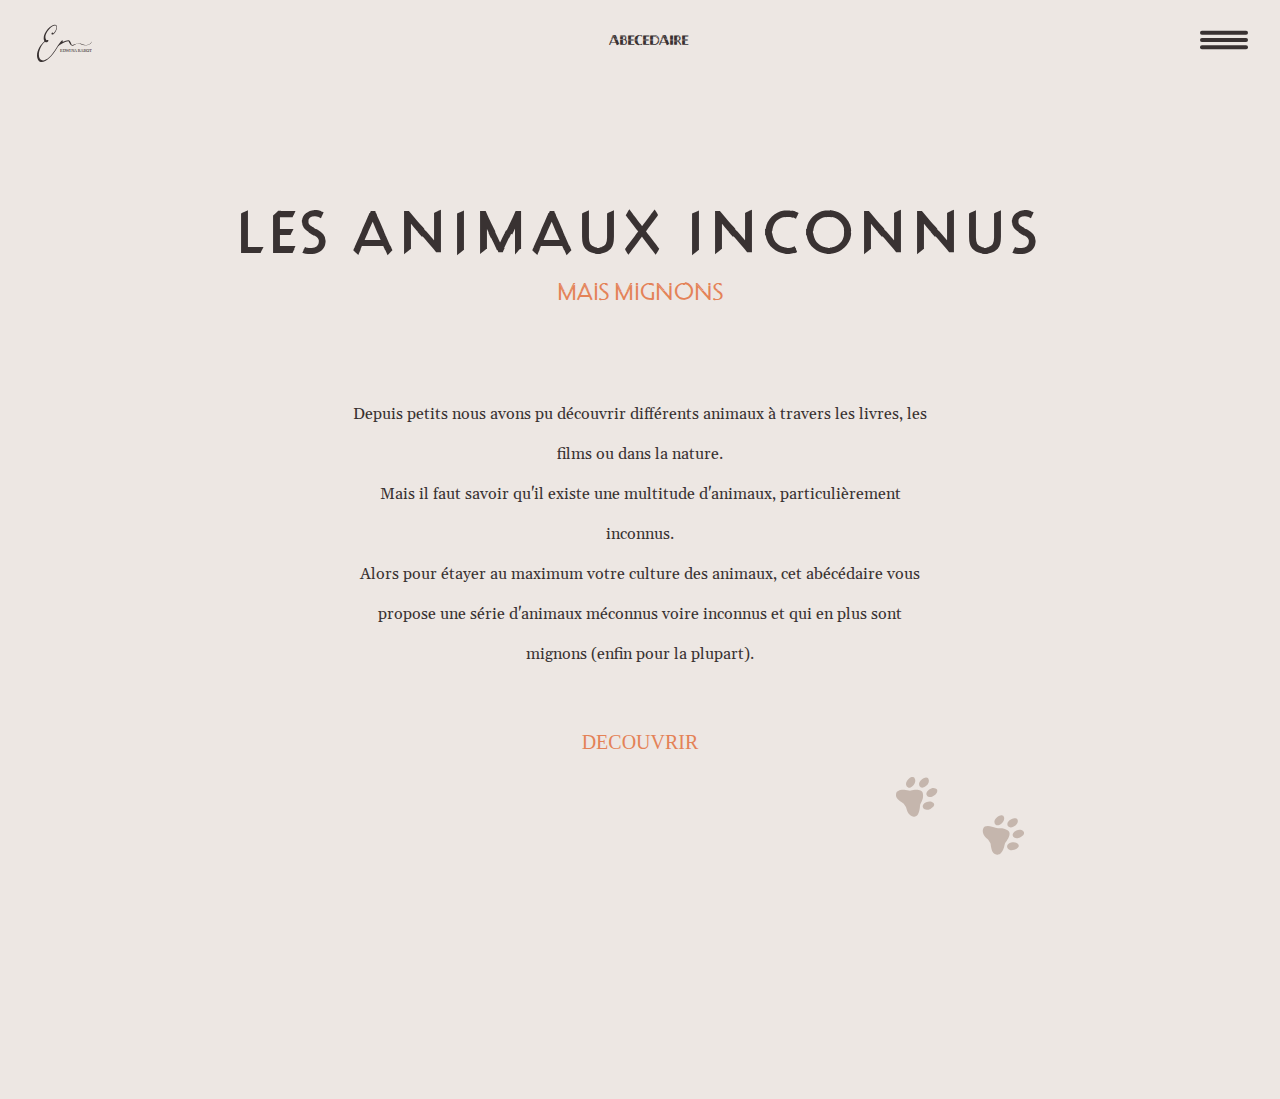
<file: index.html>
<!DOCTYPE html>
<html lang="en" dir="ltr">
  <head>
    <meta charset="utf-8">
    <title>Les animaux oubliés</title>
    <link rel="stylesheet" href="asset/main.css">
	  <link rel="stylesheet" href="asset/reset.css">
    <link rel="stylesheet" href="asset/styles.css">
    <link rel="stylesheet" href="asset/filter.css">
    <link rel="stylesheet" href="asset/layouts.css">
    <link rel="stylesheet" href="asset/ui-mechanims.css">
  </head>  
  <body>

<svg display="none">
<symbol width="65" height="55" viewBox="0 0 24 24" id="logoer"> 
<svg xmlns="http://www.w3.org/2000/svg" viewBox="0 0 238.64 161.64"><defs><style>.cls-1,.cls-2{fill:#393232;}.cls-2{font-size:18px;stroke:#1d1d1b;stroke-miterlimit:10;stroke-width:0.25px;font-family:EssonnesHeadline-Regular, Essonnes;}.cls-3{letter-spacing:-0.04em;}.cls-4{letter-spacing:-0.03em;}</style></defs><g class="Calque_2" data-name="Calque 2"><g class="Calque_21" data-name="Calque 21"><path class="cls-1" d="M191.05,81.9s-10.6-4.7-36.73,5.66a3,3,0,0,1-3.59-1.11c-3.27-5-6.36-19.65-13.62-19.65-5.41-1-16,3.12-23.87,6.76A1.64,1.64,0,0,1,111.32,71a2.37,2.37,0,0,0-.31-3.19,2.2,2.2,0,0,0-3.18.3C92.55,84.71,90,91.07,88.74,93.07c-.83,1.29-1.89,2.63-2.23,3.21-28.19,48.84-53.83,63.31-67.25,56.42C-2.58,141.5,11,91.84,33.78,74.3a1.88,1.88,0,0,1,1.92-.23,11.81,11.81,0,0,0,7.13.91c3.79-.65,7.1-4.58,7-7.22-.13-3.15-4.06-3.26-8-1.54a1.26,1.26,0,0,1-1.51-.36C23.12,42.88,65.4-1.57,79.54,2.55,91,5.84,81.44,29,71.41,36.7a1.24,1.24,0,0,1-2-.8c-.28-2.44-1.58-2.86-2.93-2.28-5.13,2.42-4.27,8.62-1.4,8.65C78.84,43,96.15,5,81.17.5,62.31-5.31,17.3,41,31.78,70.24a1.2,1.2,0,0,1-.33,1.51C10.65,87.94-11.09,129.7,6.39,154.18c15.7,22,54.35-7.24,81.56-54.79,2.67-4.68,5.83-9,10.27-12.11l0,0c8.14-5.71,25-14.42,36.7-16.45a2.57,2.57,0,0,1,2.83,1.62c2.42,6.41,11.26,26.15,24.62,15,13.09-10.87,28-3.77,32.27-2A27.12,27.12,0,0,0,199.84,87c9.75,1.91,35.89,4.85,38.8-17.94C238.64,69.07,233.52,99.06,191.05,81.9Z"/><text class="cls-2" transform="translate(99.83 119)">E<tspan class="cls-3" x="11.48" y="0">D</tspan><tspan x="23.71" y="0">WI</tspan><tspan class="cls-4" x="48.35" y="0">N</tspan><tspan x="60.53" y="0">A RABOT</tspan></text></g></g></svg>
  </symbol>
</svg>

   <section class="homepage">  
    <header>
      <div class="content-header">
        <svg><use xlink:href="#logoer"/></svg>        
        <p>abecedaire</p>
        <a href="#main-menu" class="menu-toggle home-illu">
          <img alt="menu" src="illu/menu-burger.svg">
        </a>
          
        <nav id="main-menu" class="main-menu">
          <a href="#main-menu-toggle" class="menu-close"><img alt="menu-close"  src="illu/menu-burger-close.svg"></a>
          <ul>
            <li><a href="filter.html">Les animaux</a></li>
            <li><a href="index.html">L'expérience</a></li>
            <li><a href="#">A propos</a></li>
            <li><a href="#">Contact</a></li>
          </ul>
        </nav>
        <a href="#main-menu-toggle" class="backdrop" hidden></a>    
      </div>
    </header>

    	<div id="home">
        <div class="item" id="item1">
          <div class="container">
              <h1> Les animaux inconnus </h1>
              <h2>mais mignons</h2>
          </div> 
            <div class="content-aparition">
              <h3>Depuis petits nous avons pu découvrir différents animaux à travers les livres, les films ou dans la nature.<br>Mais il faut savoir qu'il existe une multitude d'animaux, particulièrement inconnus. 
              <br>Alors pour étayer au maximum votre culture des animaux, cet abécédaire vous propose une série d'animaux méconnus voire inconnus et qui en plus sont mignons (enfin pour la plupart). 
              </h3>
          </div>

          <div class="btn-discover">
            <a href="filter.html">
              <div class="btn discover">
                <h4>DECOUVRIR</h4>
              </div>
            </a>
          </div>
        </div>
      </div>
        
      <svg xmlns="http://www.w3.org/2000/svg" viewBox="0 0 138.82 168.6" class="footprint footprint--1"><g class="Calque_2" data-name="Calque 2"><g class="droite footprint--1"><path d="M41.08,4.08A6,6,0,0,0,33.86.2c-2.08.56-4.68,2-7.61,5.24-4.45,4.9-4.81,9.16-4.3,11.9a7.15,7.15,0,0,0,4.47,5.53c2.46.86,6.22.62,10.93-4.56C42.62,12.51,42.21,7.29,41.08,4.08Z"/><path d="M80,55.15a6,6,0,0,1,1.84,8c-1.09,1.86-3.17,4-7.06,6-5.91,3-10.1,2.23-12.62,1A7.16,7.16,0,0,1,58,64.33c-.18-2.6,1-6.16,7.28-9.34C72.31,51.43,77.24,53.2,80,55.15Z"/><path d="M3,31.51S8.82,24,27.89,29.33a9,9,0,0,0,4.44.11C38.58,28,56.17,25,58.26,35.67c1.73,8.83-1.67,16.23-4,20.08a14.53,14.53,0,0,0-2.16,6.67C51.55,70.35,49.19,87.7,38.42,86,28.08,84.41,24.25,74.21,22.76,68.8a17.77,17.77,0,0,0-2.61-5.68l-1.68-2.6C17.13,58.38,17,58,15.3,56.94,10.3,53.74.22,47.1,0,40.91-.26,32.58,3,31.51,3,31.51Z"/><path d="M85.74,25a6,6,0,0,1,3.45,7.43c-.67,2-2.26,4.55-5.66,7.3C78.38,43.85,74.12,44,71.41,43.3a7.14,7.14,0,0,1-5.27-4.78c-.72-2.5-.26-6.24,5.17-10.64C77.41,22.94,82.6,23.64,85.74,25Z"/><path d="M71.22,6.38a6,6,0,0,0-6.39-5.12c-2.15.16-5,1.11-8.44,3.76C51.12,9,50,13.14,50,15.94a7.12,7.12,0,0,0,3.39,6.24c2.26,1.3,6,1.75,11.57-2.48C71.21,15,71.76,9.74,71.22,6.38Z"/>
      </g></g></svg>
      
      <svg xmlns="http://www.w3.org/2000/svg" viewBox="0 0 138.82 168.6"  class="footprint footprint--2"><g class="gauche footprint--2"><path d="M125.38,145a6,6,0,0,1,.44,8.18c-1.39,1.65-3.8,3.38-8,4.66-6.33,2-10.33.46-12.6-1.17a7.11,7.11,0,0,1-3.09-6.4c.26-2.59,2.07-5.88,8.76-7.94C118.41,140,123,142.59,125.38,145Z"/><path d="M95.72,88A6,6,0,0,0,89.27,83c-2.14.19-5,1.18-8.39,3.86-5.23,4.07-6.31,8.2-6.28,11A7.15,7.15,0,0,0,78.06,104c2.27,1.27,6,1.68,11.54-2.62C95.8,96.58,96.29,91.37,95.72,88Z"/><path d="M84.35,167.81s9.25-2.12,12.57-21.63a9.1,9.1,0,0,1,1.78-4.07c4-5.05,14.16-19.69,5.39-26.12-7.25-5.32-15.4-5.38-19.89-4.87a14.61,14.61,0,0,1-7-.89c-7.39-2.9-24.1-8.15-27.16,2.31-2.94,10,4.67,17.86,8.93,21.5a17.7,17.7,0,0,1,4,4.78l1.64,2.63c1.37,2.11,1.64,2.39,1.9,4.38.76,5.89,2.49,17.84,8,20.66C82,170.27,84.35,167.81,84.35,167.81Z"/><path d="M125.47,95.68a6,6,0,0,0-5.25-6.29c-2.14-.26-5.09.12-9,2-6,2.89-7.88,6.7-8.43,9.44a7.16,7.16,0,0,0,2.09,6.8c2,1.72,5.54,2.89,11.84-.16C123.76,104.08,125.32,99.08,125.47,95.68Z"/><path d="M136.11,116.71a6,6,0,0,1,1.93,8c-1.07,1.88-3.12,4-7,6-5.87,3.07-10.07,2.34-12.6,1.15a7.12,7.12,0,0,1-4.21-5.73c-.22-2.59,1-6.16,7.17-9.41C128.35,113.08,133.3,114.8,136.11,116.71Z"> 
      <animateMotion xlink:href="#footprint" dur="20s"   begin="0s" repeatCount="indefinite" path="M59.6,418.9c0,0,340.4-758.3,680.7,0"/></path></g></svg>

      <svg xmlns="http://www.w3.org/2000/svg" viewBox="0 0 169.76 78.2" class="footprint-second footprint--3"><path d="M12,43.26c5.49,2,26.81,10.87,34.5,34,0,0,4.62,3.94,7.89-4.53,3-7.64,12.5-24.54,19.56-30.31a4.92,4.92,0,0,0,1.33-6.15c-.76-1.35-2.15-2.22-4.72-1.26-6.16,2.31-15.21,16.55-15.21,16.55s-3.27,3.66-5-5S42.16,17,36.8,13.65a2.83,2.83,0,0,0-1.34-.51c-3.11.11-4.2,3.56-3.18,6.5l8.6,24.63s1.15,7.31-6.55,2.31c-6.84-4.45-10.95-9.21-19.35-11A4.48,4.48,0,0,0,9.43,40c0,.15,0,.31.05.46A3.75,3.75,0,0,0,12,43.26Z"/><path d="M0,35.88l7.78,4.46s-.83-4.88,2.49-5.5C10.27,34.84,3.74,33.59,0,35.88Z"/><path d="M36,10.93s-3.92-5.38-8.2-6.27l2.62,8.58"/><path d="M72.88,33.08s4.63-4.78,9-5.07l-3.79,8.13"/></svg>
    
      <svg xmlns="http://www.w3.org/2000/svg" viewBox="0 0 169.76 78.2" class="footprint-second footprint--4"><g class="Calque_2" data-name="Calque 2"><g class="droite"><path d="M157.8,38.6c-5.49,1.95-26.81,10.88-34.5,34,0,0-4.62,3.95-7.89-4.52-3-7.65-12.5-24.55-19.56-30.31a4.93,4.93,0,0,1-1.33-6.16c.76-1.35,2.15-2.22,4.72-1.26,6.16,2.31,15.21,16.55,15.21,16.55s3.27,3.66,5-5S127.61,12.3,133,9a2.88,2.88,0,0,1,1.34-.51c3.11.12,4.2,3.57,3.18,6.5l-8.6,24.63s-1.15,7.31,6.55,2.31c6.84-4.45,10.95-9.2,19.35-11a4.48,4.48,0,0,1,5.55,4.46c0,.15,0,.3-.05.45A3.72,3.72,0,0,1,157.8,38.6Z"/><path d="M169.76,31.22,162,35.68s.83-4.88-2.49-5.5C159.49,30.18,166,28.94,169.76,31.22Z"/><path d="M133.79,6.27S137.71.89,142,0l-2.62,8.58"/><path d="M96.88,28.42s-4.63-4.78-9-5.06l3.8,8.12"/>
      <animateMotion xlink:href="#footprint" dur="20s"   begin="0s" repeatCount="indefinite" path="M59.6,418.9c0,0,340.4-758.3,680.7,0"/></g></g></svg>
    

      <svg xmlns="http://www.w3.org/2000/svg" class="footprint-three footprint--5" viewBox="0 0 183.16 97.46"><g class="Calque_2" data-name="Calque 2"><g class="droite"><path d="M167.84,20.69s-8.21,25.78-34.49,32.79c-10.55,2.82-21.94-1.34-27.57-10.7a21.63,21.63,0,0,1-2.29-17.4s0-10.45,19.49-7.78a22.72,22.72,0,0,0,11.7-1.48c6.8-2.78,16-5.78,17.59-6.31C153.41,9.43,169.72,6.06,167.84,20.69Z"/><path d="M181.56,50.49s-1.95,3.61-4.59,2.64c-.64-.24,2.93,9.36,2.44,13.16C179.41,66.29,186.14,60.54,181.56,50.49Z"/><path d="M166.24,81.62a17,17,0,0,0,3.23-17.18s-2.54,4.29-5.07,2.73"/><path d="M149.35,93.69s8.81-2.25,4.13-18.43c0,0-3.42,5.26-6.24,2.53"/><path d="M113.89,94.56s-10.68-4.86-10.14-15.89c0,0,3.12,3.12,6.14.29"/><path d="M135.42,97.46a17.69,17.69,0,0,1-10.8-15.08s3,3.6,6.72.58"/><path d="M168.43,58.15a5.46,5.46,0,0,1-1,4.15c-1,1.18-2.62,2.22-5.5,1.61-5.77-1.22-7.65-9.68-7.65-9.68s-.12-10.25,7.51-7.39C167.41,49,168,55.32,168.43,58.15Z"/><path d="M181.29,43.87a5.38,5.38,0,0,1-1,4.15c-.94,1.18-2.61,2.21-5.5,1.61-5.77-1.22-7-8.64-7-8.64s-1.64-10.69,6-7.83C179.41,35.28,180.9,41,181.29,43.87Z"/><path d="M153.46,70.33A5.87,5.87,0,0,1,151,74.58c-1.46,1-3.73,1.6-6.95,0-6.46-3.14-5.75-11.6-5.75-11.6s1.12-11.69,10.54-7.21C155.42,58.93,153.81,67.1,153.46,70.33Z"/><path d="M122.3,77.45a5.77,5.77,0,0,0,3.56,3.11c1.63.45,3.85.3,6.21-2.13,4.72-4.85,1.29-12.33,1.29-12.33s-3.22-8-10.53-3.18C117.12,66.73,120.92,74.62,122.3,77.45Z"/><path d="M99.85,68.66a6.75,6.75,0,0,0,9.63,5.93l.19-.1c6.61-3.32,5.78-11.74,5.78-11.74s-1.33-12.11-9.67-6.37A13.93,13.93,0,0,0,99.85,68.66Z"/></g></g></svg>

      <svg xmlns="http://www.w3.org/2000/svg" class="footprint-three footprint--6" viewBox="0 0 183.16 97.46"><g class="gauche"><path d="M15.31,11.48S23.53,37.26,49.8,44.27c10.56,2.81,21.94-1.34,27.58-10.7a21.67,21.67,0,0,0,2.29-17.4s0-10.45-19.49-7.79A22.75,22.75,0,0,1,48.47,6.91C41.68,4.13,32.49,1.13,30.88.6,29.74.22,13.43-3.15,15.31,11.48Z"/><path d="M1.6,41.28s1.95,3.61,4.58,2.63c.65-.24-2.92,9.36-2.44,13.17C3.74,57.08-3,51.32,1.6,41.28Z"/><path d="M16.92,72.41a17,17,0,0,1-3.23-17.19s2.53,4.29,5.07,2.73"/><path d="M33.8,84.47S25,82.23,29.68,66.05c0,0,3.41,5.26,6.24,2.53"/><path d="M69.26,85.35S79.94,80.48,79.4,69.46c0,0-3.12,3.12-6.14.29"/><path d="M47.74,88.24a17.67,17.67,0,0,0,10.8-15.08s-3,3.61-6.73.59"/><path d="M2.24,36.62a5.21,5.21,0,0,0,6.67,4.13c5.77-1.22,7-8.63,7-8.63s1.64-10.7-6-7.84S2.24,36.62,2.24,36.62Z"/><path d="M14.73,48.94a5.38,5.38,0,0,0,1,4.15c.94,1.18,2.61,2.21,5.5,1.6C27,53.48,28.91,45,28.91,45s.11-10.26-7.51-7.4C15.74,39.74,15.12,46.11,14.73,48.94Z"/><path d="M1.86,34.66a5.43,5.43,0,0,0,1,4.14C3.84,40,5.51,41,8.39,40.41c5.78-1.21,7-8.63,7-8.63S17,21.09,9.4,24C3.75,26.07,2.26,31.83,1.86,34.66Z"/><path d="M29.7,61.12a5.88,5.88,0,0,0,2.42,4.25c1.46,1,3.73,1.59,7,0,6.46-3.14,5.74-11.59,5.74-11.59s-1.11-11.69-10.53-7.21C27.73,49.71,29.35,57.89,29.7,61.12Z"/><path d="M60.86,68.24a5.78,5.78,0,0,1-3.56,3.1c-1.63.46-3.85.3-6.21-2.12-4.72-4.85-1.29-12.33-1.29-12.33S53,48.83,60.32,53.71C66,57.52,62.24,65.41,60.86,68.24Z"/><path d="M83.31,59.44a6.75,6.75,0,0,1-9.63,5.94l-.2-.1c-6.6-3.32-5.77-11.74-5.77-11.74S69,41.43,77.38,47.17A13.93,13.93,0,0,1,83.31,59.44Z"/></g></svg>


      <svg xmlns="http://www.w3.org/2000/svg" class="footprint-four footprint--7"  viewBox="0 0 171.21 91.39"><g class="Calque_2" data-name="Calque 2"><g class="droite"><path d="M131.12,42.62c2-.9,3.29,0,2.87,2.06l-6.9,27.62a4.81,4.81,0,0,0,.91,4.55c2,2.21,6.92,3.87,19.4-1.32,9-3.75,14.83-11,18.51-18.05a46.49,46.49,0,0,0,2-38.9C163.06,6.69,152.69-4.73,130.26,2,87.81,14.77,99.55,57.64,99.55,57.64s4.61,11.29,14.27.49C120.86,50.25,127.12,44.45,131.12,42.62Z"/></g></g></svg>

      <svg xmlns="http://www.w3.org/2000/svg" class="footprint-four footprint--8"  viewBox="0 0 171.21 91.39"><g class="gauche"><path d="M36.48,58a2.63,2.63,0,0,0-4.67-.44L15.43,83S11,91.18,2.44,70.38c-3.67-8.93-2.69-18.14-.38-25.76A47.21,47.21,0,0,1,27.57,15.33C39.12,10.1,54.21,9.06,65.12,29.4,85.78,67.88,48,90.58,48,90.58s-11,4.93-10.25-9.51C38.33,70.55,38,62.06,36.48,58Z"/></g></svg>
    </section>
  </body>
</html>
</file>
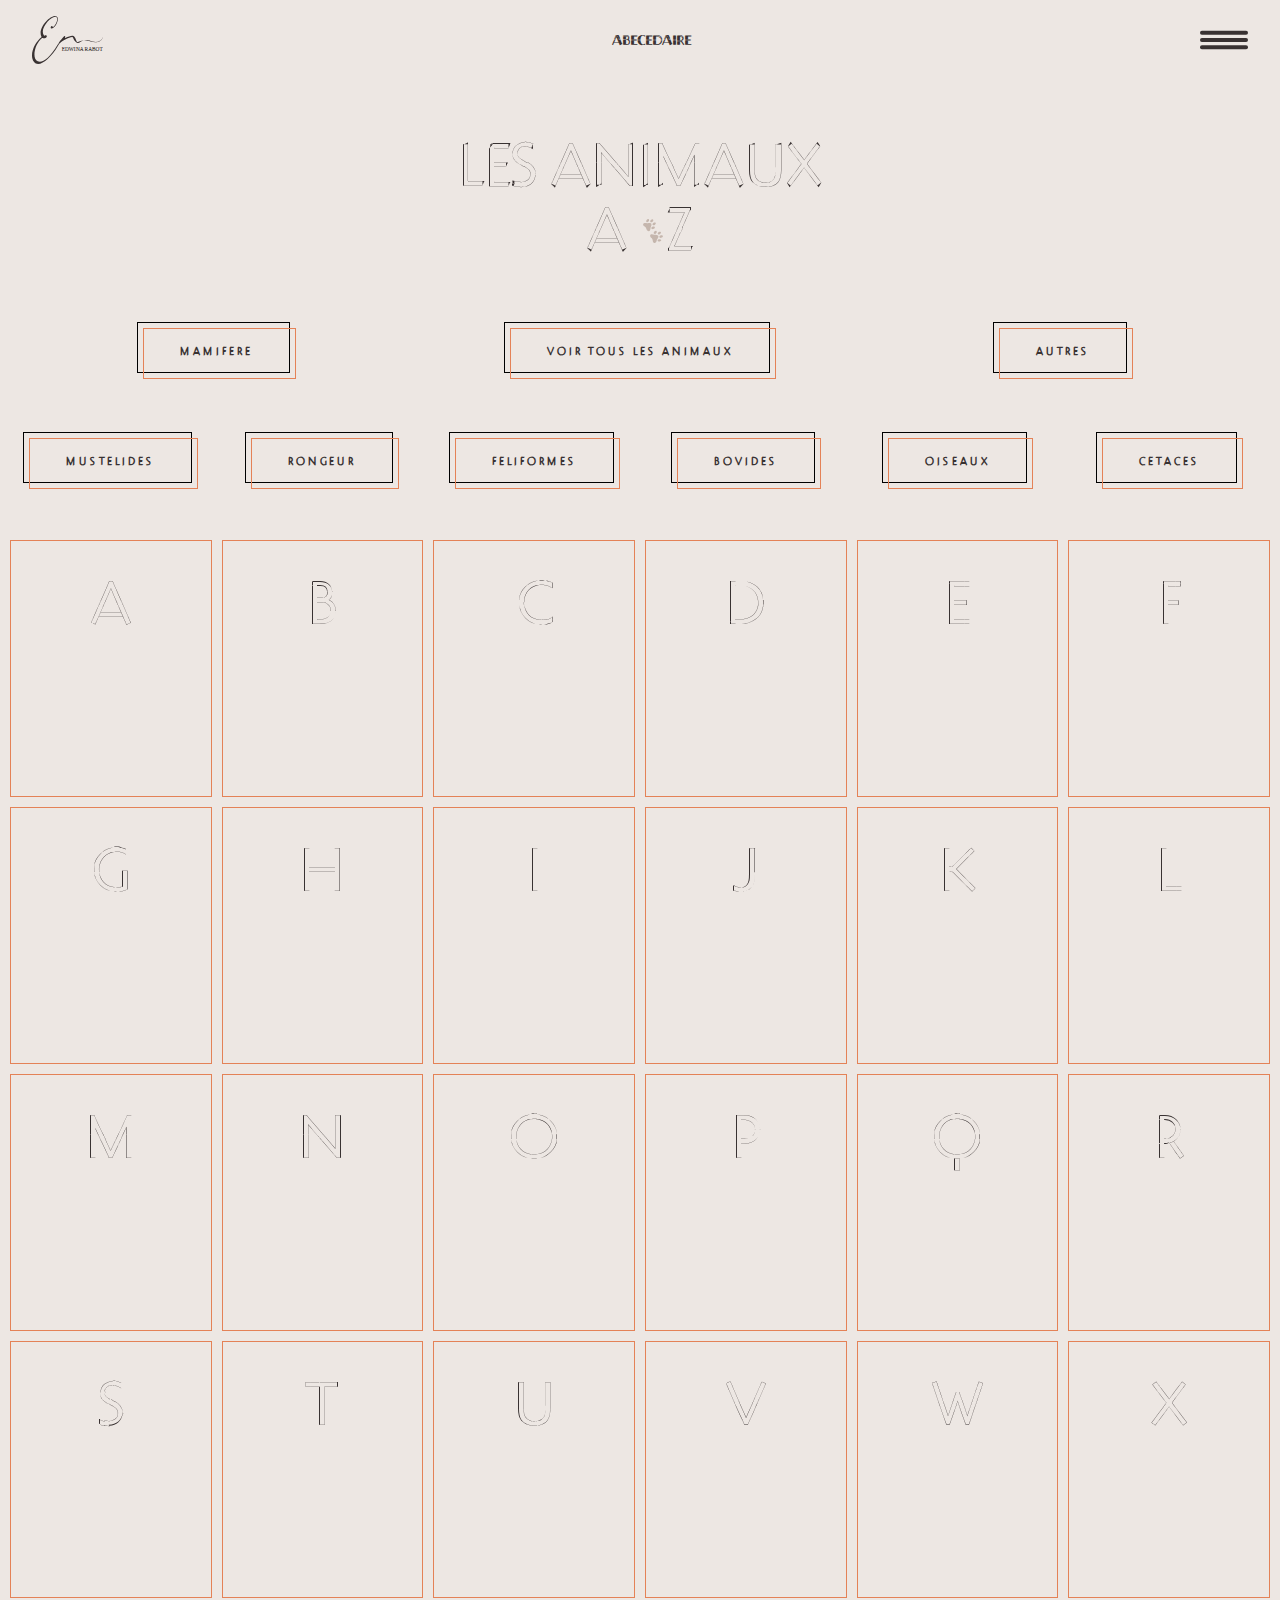
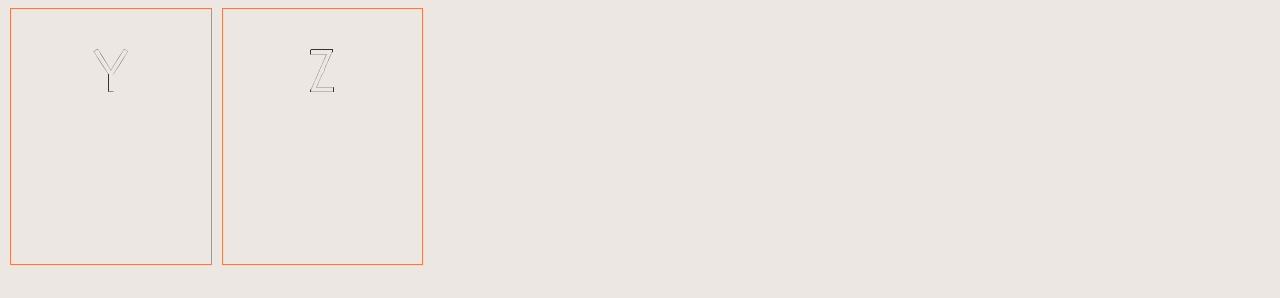
<file: filter.html>
<!DOCTYPE html>
<html lang="en" dir="ltr">
  <head>
    <meta charset="utf-8">
    <title>filtre</title>
    <link rel="stylesheet" href="asset/reset.css">
    <link rel="stylesheet" href="asset/styles.css">
    <link rel="stylesheet" href="asset/main.css">
    <link rel="stylesheet" href="asset/filter.css">
    <link rel="stylesheet" href="asset/layouts.css">
    <link rel="stylesheet" href="asset/ui-mechanims.css">
  </head>  

  <header>
      <div class="content-header">
        <img class="content-header-image" alt="logo-edwina" src="illu/logoer.svg">
        <p>abecedaire</p>
        <a href="#main-menu" class="menu-toggle home-illu"><img alt="menu" src="illu/menu-burger.svg"></a>
      <nav id="main-menu" class="main-menu">
        <a href="#main-menu-toggle" class="menu-close"><img alt="menu-close" src="illu/menu-burger-close.svg"></a>
        <ul>
          <li><a href="filter.html">Les animaux</a></li>
          <li><a href="index.html">L'expérience</a></li>
          <li><a href="#">A propos</a></li>
          <li><a href="#">Contact</a></li>
        </ul>
      </nav>
        <a href="#main-menu-toggle" class="backdrop" hidden></a>    
      </div>
  </header>
    
  <body class="scroll">
    <div class="content-presentation">
        <h1><span>LES ANIMAUX <br></span><p>a <svg><use xlink:href="#empreinte"/></svg><svg><use xlink:href="#empreinte"/></svg><svg><use xlink:href="#empreinte"/></svg>z</p></h1>
    </div>
    <svg display="none">
      <symbol width="24" height="24" viewBox="0 0 24 24" id="empreinte">
         <svg xmlns="http://www.w3.org/2000/svg" viewBox="0 0 138.82 168.6" class="footprint footprint--1"><g id="Calque_2" data-name="Calque 2"><g id="droite" class="footprint--1"><path d="M41.08,4.08A6,6,0,0,0,33.86.2c-2.08.56-4.68,2-7.61,5.24-4.45,4.9-4.81,9.16-4.3,11.9a7.15,7.15,0,0,0,4.47,5.53c2.46.86,6.22.62,10.93-4.56C42.62,12.51,42.21,7.29,41.08,4.08Z"/><path d="M80,55.15a6,6,0,0,1,1.84,8c-1.09,1.86-3.17,4-7.06,6-5.91,3-10.1,2.23-12.62,1A7.16,7.16,0,0,1,58,64.33c-.18-2.6,1-6.16,7.28-9.34C72.31,51.43,77.24,53.2,80,55.15Z"/><path d="M3,31.51S8.82,24,27.89,29.33a9,9,0,0,0,4.44.11C38.58,28,56.17,25,58.26,35.67c1.73,8.83-1.67,16.23-4,20.08a14.53,14.53,0,0,0-2.16,6.67C51.55,70.35,49.19,87.7,38.42,86,28.08,84.41,24.25,74.21,22.76,68.8a17.77,17.77,0,0,0-2.61-5.68l-1.68-2.6C17.13,58.38,17,58,15.3,56.94,10.3,53.74.22,47.1,0,40.91-.26,32.58,3,31.51,3,31.51Z"/><path d="M85.74,25a6,6,0,0,1,3.45,7.43c-.67,2-2.26,4.55-5.66,7.3C78.38,43.85,74.12,44,71.41,43.3a7.14,7.14,0,0,1-5.27-4.78c-.72-2.5-.26-6.24,5.17-10.64C77.41,22.94,82.6,23.64,85.74,25Z"/><path d="M71.22,6.38a6,6,0,0,0-6.39-5.12c-2.15.16-5,1.11-8.44,3.76C51.12,9,50,13.14,50,15.94a7.12,7.12,0,0,0,3.39,6.24c2.26,1.3,6,1.75,11.57-2.48C71.21,15,71.76,9.74,71.22,6.38Z"/>
      </g></g></svg>
        <svg xmlns="http://www.w3.org/2000/svg" viewBox="0 0 138.82 168.6"  class="footprint footprint--2"><g id="gauche" class="footprint--2"><path d="M125.38,145a6,6,0,0,1,.44,8.18c-1.39,1.65-3.8,3.38-8,4.66-6.33,2-10.33.46-12.6-1.17a7.11,7.11,0,0,1-3.09-6.4c.26-2.59,2.07-5.88,8.76-7.94C118.41,140,123,142.59,125.38,145Z"/><path d="M95.72,88A6,6,0,0,0,89.27,83c-2.14.19-5,1.18-8.39,3.86-5.23,4.07-6.31,8.2-6.28,11A7.15,7.15,0,0,0,78.06,104c2.27,1.27,6,1.68,11.54-2.62C95.8,96.58,96.29,91.37,95.72,88Z"/><path d="M84.35,167.81s9.25-2.12,12.57-21.63a9.1,9.1,0,0,1,1.78-4.07c4-5.05,14.16-19.69,5.39-26.12-7.25-5.32-15.4-5.38-19.89-4.87a14.61,14.61,0,0,1-7-.89c-7.39-2.9-24.1-8.15-27.16,2.31-2.94,10,4.67,17.86,8.93,21.5a17.7,17.7,0,0,1,4,4.78l1.64,2.63c1.37,2.11,1.64,2.39,1.9,4.38.76,5.89,2.49,17.84,8,20.66C82,170.27,84.35,167.81,84.35,167.81Z"/><path d="M125.47,95.68a6,6,0,0,0-5.25-6.29c-2.14-.26-5.09.12-9,2-6,2.89-7.88,6.7-8.43,9.44a7.16,7.16,0,0,0,2.09,6.8c2,1.72,5.54,2.89,11.84-.16C123.76,104.08,125.32,99.08,125.47,95.68Z"/><path d="M136.11,116.71a6,6,0,0,1,1.93,8c-1.07,1.88-3.12,4-7,6-5.87,3.07-10.07,2.34-12.6,1.15a7.12,7.12,0,0,1-4.21-5.73c-.22-2.59,1-6.16,7.17-9.41C128.35,113.08,133.3,114.8,136.11,116.71Z"> 
      <animateMotion xlink:href="#footprint" dur="20s"   begin="0s" repeatCount="indefinite" path="M59.6,418.9c0,0,340.4-758.3,680.7,0"/></g></svg>
      </symbol>
    </svg>

    <section id="grid">
  
      <a class="filter filter01" href="#" data-filter="mamifere" tabindex="-1"><p class="border">Mamifere</p></a>
      <a class="filter filter02" href="#" data-filter="all" tabindex="-1"><p class="border">Voir tous les animaux</p></a>
      <a class="filter filter03" href="#" data-filter="autre" tabindex="-1"><p class="border">Autres</p></a>
      <a class="filter filter04" href="#" data-filter="mustelides" tabindex="-1"><p class="border">Mustelides</p></a>
      <a class="filter filter05" href="#" data-filter="rongeur" tabindex="-1"><p class="border">Rongeur</p></a>
      <a class="filter filter06" href="#" data-filter="feliformes" tabindex="-1"><p class="border">Feliformes</p></a>
      <a class="filter filter07" href="#" data-filter="bovides" tabindex="-1"><p class="border">Bovides</p></a>
      <a class="filter filter08" href="#" data-filter="oiseaux" tabindex="-1"><p class="border">Oiseaux</p></a>
      <a class="filter filter09" href="#" data-filter="cetaces" tabindex="-1"><p class="border">cetaces</p></a>
  
      <div class="hovicon" data-filter="rongeur">
        <a href="animaux.html#p0" class="box-filter"data-filter="rongeur"><span>a</span>
          <p>gouti</p> 
          <svg xmlns="http://www.w3.org/2000/svg" viewBox="0 0 481.74 546.76"><defs><style>.cls-1{fill:none;stroke:#FFFFFF;stroke-miterlimit:10;stroke-width:10px;}</style></defs><g id="Calque_2" data-name="Calque 2"><g id="Calque_1-2" data-name="Calque 1"><path class="cls-1" d="M453.49,526.05c13.56-5.38,20.95-23,21.34-37.61,4-151.4.43-187,.43-187s-19.06-158-109.87-161c-32.45-1-37.88.93-69.93,6.05-6.15,1-13.35,1.11-19.12-1.21-4.2-1.68-12.7-9.88-15.4-13.51-11.85-15.92-13.16-39.56-28.16-52.55l0,0a8.59,8.59,0,0,1-1.9-11l1.44-2.39a47.58,47.58,0,0,0,6.1-33.85c-3.06-15.4-11.57-18.84-18.14-19A20.35,20.35,0,0,0,208.92,16c-4,2.48-7.35,4.91-10.74,7.2-26,17.52-28.55-9.12-28.55-9.12-2.58-8.73-8.07-9.72-12.49-8.86a14.86,14.86,0,0,0-9,5.9c-3.72,5.08-8.19,12.83-8.9,21-12.13,0-33.91,14.44-44,21.23-54,36.46-63.71,68.57-63.71,68.57,1.3,11.25,14.71,22.46,23.09,30.09,10.73,9.78,24.72,15.21,38.81,18.7s26.62,1.23,38.86-6.57c-.59,9.49-11.51,15.72-12.91,24.58s3.58,20,5.19,28.83c0,.24-4.17-2.19-4.17-1.95a49.57,49.57,0,0,1-18-14.18c-2-2.55-3.61-5.46-5.9-7.78-6.21-6.27-16.52-6.8-24.74-3.6s-14.85,9.43-21.19,15.57c-1.33,1.28-2.73,2.73-2.88,4.56-.07.83-.45,3-.65,5.15a3.64,3.64,0,0,0,4,3.95c4.06-.41,9.38-.66,14.16-1.43a3.73,3.73,0,0,1,2.64.57c8.49,5.55,17.83,15,30.68,14.18,6.92-.43,15.74,14.68,19.39,20.57,2.57,4.16-1.81,6-4,8.12-1.24,1.22-2.68,1.5-5.54.59-3.35-1.06-7.14-3.64-9.89-5.61L54.53,224.83C47.4,202,3.2,220.74,5.06,229.74c1.42,6.89,8.08,6.6,12.82,8.86l31.44,15c6.23,3,18.59,11.12,21.53,16.09L92.66,291c15.7,17,28.28,29.33,48.52,40.51,5.84,3.22,14.94,8.91,21.57,8.2a13,13,0,0,0,9.57-6.64,5.2,5.2,0,0,1,7.82-1.41c8.79,7.28,21,11.84,23.14,22.76.94,4.73-.39,9.58-1.47,14.29-12.47,54.76,13.23,116.09,61,145.6C262.82,514.34,349.55,567.27,453.49,526.05Z"/></g></g></svg>
        </a>
      </div>

      <div class="hovicon" data-filter="bovides">
        <a href="animaux.html#p1" class="box-filter" data-filter="bovides"><span>b</span>
          <p>ongo</p>
          <svg xmlns="http://www.w3.org/2000/svg" viewBox="0 0 502.29 549.04"><defs><style>.cls-1{fill:none;stroke:#FFFFFF;stroke-miterlimit:10;stroke-width:10px;}</style></defs><g id="Calque_2" data-name="Calque 2"><g id="bongo"><path class="cls-1" d="M130.12,135.36s29.36,36.47,55.28,22.11c28.58-15.84,179.4-47.75,240.83-34.35a52.71,52.71,0,0,1,22.54,11.11h0a159.11,159.11,0,0,1,45.09,147c-4.18,19.71-16.67,37.4-27.42,62.4L476,370.41a179,179,0,0,1,10.41,62.44l-1.17,91.89a15.37,15.37,0,0,1-13.33,15l-13,1.73s22.11-68.66,0-121.61c0,0-.37,70.76-8.44,104.64a22.11,22.11,0,0,1-21.52,17H417.57s28.51-80.88-1.75-150.12-37.24-60.76-37.24-60.76-14,32.25-117,13.05L277.1,512.23a20.8,20.8,0,0,1-5.75,16.34c-7.12,7.4-17.13,15.47-14.38-1,1.16-7,3.49-101.25-23.28-111.72l-11.54,117s-12.37,15.39-22,10.19a8.77,8.77,0,0,1-3.57-11.5c5.86-12.36,19-55.75,2.2-178.49,0,0-37.24-29.1-38.4-63.43,0,0-75.86-60.8-69.87-80.16a.07.07,0,0,0-.09-.09c-3,.9-55.33,16.19-61.54-5.28-6.4-22.11,23.85-66.33,23.85-66.33S3.86,126.63,5,97s57,8.72,57,8.72S60.88,60.3,145.25,26c0,0-82,58.77-62.84,78L100.18,86.5a283.09,283.09,0,0,0,21.19-23.28c6.53-8,16.77-19.5,28.54-28.52l17.41-13.36S142.54,60,128.38,81.25c-8.62,12.9-22.7,27.93-22.7,27.93s30.95-40.06,42.59-16.79S130.12,135.36,130.12,135.36Z"/></g></g></svg>
        </a>
      </div>

      <div class="hovicon" data-filter="oiseaux">
        <a href="animaux.html#p2" class="box-filter" data-filter="oiseaux"><span>c</span>
          <p>acatoes</p>
          <svg xmlns="http://www.w3.org/2000/svg" viewBox="0 0 540.29 562.98"><defs><style>.cls-1{fill:none;stroke:#FFFFFF;stroke-linecap:square;stroke-linejoin:round;stroke-width:10px;}</style></defs><g id="Calque_2" data-name="Calque 2"><g id="cacatoes"><path class="cls-1" d="M44.29,171.74s-17.91-31.42-4.22-49.8a45.58,45.58,0,0,0,8.37-20.07s9.92-50.49-11.51-72.52C32.34,24.63,11.52,22.44,5,21.6c0,0,29-13.31,46.74,2.76C55.26,27.56,62.17,38.27,66.13,46,69.43,52.5,72.74,59,74.8,66a59.29,59.29,0,0,1,2.34,20.3l5-22.85a40.49,40.49,0,0,0,1-10.06c-.31-10-10.53-22.72-10.79-23.17-2.07-3.61-7.16-8.62-10.14-11.53,9.93-1.69,13.45-.48,20.47,5.95,0,0-3.6-29.6,6.49-16.07,5.62,7.54,19.28,61.62,19.28,61.62.09.32,2.24,12,2.18,12,.11,0,13.25-50.11,3.66-63.68,0,0,13.68.28,12.5,18.71,0,0,22.94-28.33,12.43,2.2-7.52,19-15.18,39.19-12.2,59.44,2.61-3.92,4.81-7.23,6.8-10.57,6.1-10.26,12-21.18,10.78-33a78,78,0,0,1,5.61,7.32c1,1.65,3.11,11.17,3.11,11.17.18-.28,8.61-8.5,8.92-8.76,2.3-2,3.44-2.57,5.3-1.51a1,1,0,0,1,.48.42h0a1.08,1.08,0,0,1,1,1.52c-7.5,16.26-21.9,29.2-26.52,46.52l13.19-16c3.56-4.32,7.36-8.42,11.31-12.37,1.71-1.71,4-4.36,4.91-5-.16,7-4,22.54-5.69,29.39a186.73,186.73,0,0,0,16.53-10.06c-.28,5-4.48,8.77-7.94,12.42-5.68,6-10,13.12-14.28,20.18A24.71,24.71,0,0,1,172.1,123l-.1.54a30.64,30.64,0,0,1-10.44,17.68c-4.26,3.6-8.15,8-10.14,12.23,1.45-.61,4.48.38,5.92-.24L165,164.53c7,10.33,12,17.14,21.12,26.48a191.59,191.59,0,0,0,22.14,19.4l170.37,128s83.66,65.09,129.92,167.22a57,57,0,0,0,13.49,18.9,58.53,58.53,0,0,1,11.91,15,10.39,10.39,0,0,1-5,14.67l-1.33.53a49,49,0,0,1-45.07-5.41L372.9,475.3a236.4,236.4,0,0,1-28.68-23.07l-11.58,16.29c5.18,1.78,17.16,2,24,7a36.56,36.56,0,0,1,13.42,19.78l-.84.58a136.25,136.25,0,0,0-27.17-14.4,35.26,35.26,0,0,0-3.38-1.13,24.46,24.46,0,0,0-26.81,9.86,174.25,174.25,0,0,0-10.24,17.9l-9.42,15.32c1.21-13.63,2.13-27.35,2.11-27.35s-.16-.31-.16,0c0,.14-17.14,7.52-17,7.54.47-.15,5.46-8.31,7.45-11.79,2.48-4.35,2.84-4.72,6.81-11.51l27.3-32.44-54.38-32.28a188.12,188.12,0,0,0-.45,30.21c.29,4.42.69,9.06-1.17,13.08a20,20,0,0,1-4.51,5.81l-.06.06a19.79,19.79,0,0,1-13.64,5.5c-8.68,0-17,.16-25.94.06a9.8,9.8,0,0,0-3.46.38,6.16,6.16,0,0,0-3.74,5.39,11,11,0,0,0,1.93,6.54c.81,1.29,1.84,2.78,1.08,4.22-.41.77-3.11,3.44-5.27,2.84a10.57,10.57,0,0,1-4.71-2.47s-7.73-9.53-5-16.27c1.87-4.67-5.15,6.4-5.94,11.38s-1.14,8.8,3,11.63c-5.7,1.8-12.2-2-14.58-7.43s-1.18-12.05,2-17.14c5.14-8.32,14.72-13,24.29-15s19.46-1.79,29.18-2.8l-16.66-60.05c-13.27-4.71-23.16-16.6-32.15-27.44L112.22,241.79c-5.21-2-13.5-2-17.29-6.1-2.91-3.16-2.35-8.9-6.17-10.83-4,3.15-6,4.69-10.91,5.89-5.48,1.33-11.17-.39-16.42-2.46C39.21,219.52,46.75,195,46.75,195a16.51,16.51,0,0,1,.3-2.94,29.5,29.5,0,0,0-2.81-20.42L43.9,171"/></g></g>
          </svg>
        </a>
      </div>

      <div class="hovicon" data-filter="mamifere">
        <a href="animaux.html#p3" class="box-filter" data-filter="mamifere"><span>d</span>
          <p>hole</p>
          <svg xmlns="http://www.w3.org/2000/svg" viewBox="0 0 661.55 550.17"><defs><style>.cls-1{fill:none;stroke:#FFFFFF;stroke-miterlimit:10;stroke-width:10px;}</style></defs><g id="Calque_2" data-name="Calque 2"><g id="Calque_57" data-name="Calque 57"><path class="cls-1" d="M565.88,529.75c-8.06-2.41-27.13-19-35.12-120.07-.28-3.54-.64-7.08-1.06-10.61-1.52-12.65-4.5-50.51,10.31-74.72a166.41,166.41,0,0,0,18.48-43l11.08-40.66s18.4-8.71,36.95-54.4a10.76,10.76,0,0,1,9.1-6.8c7.46-.5,21.17-12.56,34.21-82.7a16.91,16.91,0,0,0-1.89-11.73c-1.09-1.86-1.56-4.83.4-9.49a5.12,5.12,0,0,1,2.74-2.8c1.5-.6,3.65-3.78,3.27-17.36a69.94,69.94,0,0,1,1-13.78c1.51-8.66,2.85-24-4.2-33-5.89-7.52-15.54-2-22.64,4a62.2,62.2,0,0,0-12,13.63c-4.57,7-13.88,20.29-22.64,27A10.86,10.86,0,0,1,578.06,50c-9.19-15.49-33.57-51.86-51.25-35-22.19,21.13-6,65.87-6,65.87s16.77,29.91-6.4,53.74a53.85,53.85,0,0,1-38.81,16.06c-21.17,0-62.17-.74-85.81-5.06-13-2.38-63.09-5.38-100.05-3.44a137.5,137.5,0,0,0-90.83,40.47c-10.08,10.23-18.14,21.69-20.08,33.29-4.35,26.12-57.94,76.93-74.39,91.58a80.19,80.19,0,0,1-20.33,13.21C53,334.78-18.28,363.26,12.59,432.47c0,0,8.38,14,110.37-55.88,0,0,48-35.4,56.81-66.6,0,0-18.79,62.06-70.77,85a14.29,14.29,0,0,0-8.65,12.94c0,3.88.86,8.9,3.52,15.24l3.72,78.7h0a33,33,0,0,0,29.21,26,79.39,79.39,0,0,0,19-.26c11.12-1.81,12.28-17.36,1.56-20.84L136.46,500s-16.3-66.6,22.36-86.62l44.83-32.53a15.11,15.11,0,0,1,4.91-2.38c8.08-2.19,37-15.13,71.34-90.83L265,323s13.81,46.45-21.25,105.63a20.2,20.2,0,0,0-.18,20.37l35.66,61.87a28.3,28.3,0,0,0,24.71,14.36c6.31-.08,12.06-2.44,13.31-10.27a18,18,0,0,0-6.73-16.78c-8.64-6.88-24.35-22.13-27.36-43.85-2.92-21.05,5.21-34,10.42-39.93A62.6,62.6,0,0,0,302.11,402c11.05-21.14,38.42-75,36.93-86.93l66.13,5.59s-8.38,13.51.93,30.74,8.39,124.81,8.39,124.81-3.73,17.69,2.33,23.75-5.59,45.17,35.39,45.17c9.55,0,15.54-.51,19.3-1.15a4.4,4.4,0,0,0,2.7-7.09l-9.16-11.46a66.43,66.43,0,0,1-14.48-37.89l-4.42-80.26s3.26-73.11,10.25-75.91,17.7-20,25.15-19.09c3.74.47,1.61,6.69-1.44,12.77a37.51,37.51,0,0,0-2.65,27.06L501.25,436a35.14,35.14,0,0,1,1.33,8.88c.25,11.91,1.27,43.75,5.05,46.77,3.27,2.62,10.43,15.33,14.42,22.68a60.15,60.15,0,0,0,7,10.17l6.66,7.86a23.91,23.91,0,0,0,18.2,8.6c4.93,0,10.13-1.59,13.64-6.87A2.86,2.86,0,0,0,565.88,529.75Z"/></g></g>
          </svg>
        </a>
      </div>

      <div class="hovicon" data-filter="mamifere">
        <a href="animaux.html#p4" class="box-filter" data-filter="all"><span>e</span>
          <p>laphode</p>
          <svg xmlns="http://www.w3.org/2000/svg" viewBox="0 0 345.15 555.73"><defs><style>.cls-1,.cls-2{fill:none;}.cls-2{stroke:#FFFFFF;stroke-linecap:square;stroke-linejoin:round;stroke-width:10px;}</style></defs><g id="Calque_2" data-name="Calque 2"><g id="elaphode"><path class="cls-1" d="M128.63,182.8c.33-1.68.67-3.36,1-5.07l-.5-.14Z"/><path class="cls-2" d="M147.17,23.15c.32-2.75.45-4.37.45-4.37l-22,6.3c-13.18,3.5-24.07,7.85-26.88,13,0,0-28.94-26.18-55.12-15.16C43.58,22.91,28.42,5,22.91,5s0,38.58,0,38.58S-3.27,107,10.51,135.91c0,0,7.65,5.06.3,22.51C4,174.6.09,227.59,17.1,268.66a109.14,109.14,0,0,1,6.83,24.58l11.48,72.32a263.12,263.12,0,0,1,1.22,74.09C33.42,465.23,29,496.9,25.39,511.87a11.25,11.25,0,0,0,10.72,14c6.23,0,13-3.92,17-18.35,3.86-14.19,4.68-30.31,4.42-43.74a269.81,269.81,0,0,1,4.42-53c1.85-10.26,2.64-22.21-.26-32.51l2.75-82.37s15.32-.62,18.68,36.74c2.26,25-1.24,53.12-3.81,69a100.49,100.49,0,0,0,2.88,44.68c.11.38.23.76.34,1.14a76.1,76.1,0,0,1,3.27,22.69l-.53,77.75s19.29,8.27,29.7-3.67l-7.8-67.78a374.51,374.51,0,0,1-1.28-72.19h0a251.6,251.6,0,0,1,5.42-35.7L133.6,270a17.24,17.24,0,0,1,8.91-11.51l.35-.18a53.3,53.3,0,0,1,47.12-.17l10.89,5.26a114.8,114.8,0,0,1,55.23,57c11.16,25.36,20.64,58,12.1,84.31-11.63,35.85-19.17,76.47-22.62,97.42-1.85,11.26,4.76,22.42,15.7,25.66,7.06,2.09,14.34.56,17.94-11.46,8.27-27.56-13.78-19.29,15.16-107.49,20.35-62,17.53-87.91,14.07-97.83a38.67,38.67,0,0,1-2-15.62c1.18-16.1-2.81-38.23-14.85-55.24-14.47-20.42,64.76-71.08,45.47-140-10.32-36.84-54-55.84-90.38-71.09-38.61-16.19-71.46-14.19-86-10.9a52.54,52.54,0,0,0-13.54,5.06c-2,16.93-11.15,76.9-40.48,68.09"/></g></g>
          </svg>
        </a>
      </div>

      <div class="hovicon" data-filter="feliformes">
        <a href="animaux.html#p5" class="box-filter" data-filter="feliformes"><span>f</span>
          <p>ossa</p>
          <svg xmlns="http://www.w3.org/2000/svg" viewBox="0 0 902.21 629.07"><defs><style>.cls-1{fill:none;stroke:#FFFFFF;stroke-linecap:square;stroke-linejoin:round;stroke-width:10px;}</style></defs><g id="Calque_2" data-name="Calque 2"><g id="fossa"><path class="cls-1" d="M719,5.45,631.3,9.28A280.26,280.26,0,0,0,514.92,40.17c-23.33,12-53.4,29-91.32,52.86-91.14,57.34-127.7,68.34-134.53,69.18-12.68,1.58-115.43,19.62-118.27-6.49s-19.34-30.19-19.34-30.19-9.65-5.47-16.49,4.18-28.9-8.16-57.74,2.93c0,0-45.46-24.6-35.7,16.62,0,0-30.13,37.22-19.07,55.06,0,0-27.73,15.93-13.3,41.6,9.06,16.1,28,23.93,45.93,19.57,23.23-5.64,60.19-11.21,74.83,5.44,14.44,16.41,37.8,63.19,52.24,93.6a101.39,101.39,0,0,1,7.63,65c-3.79,17.4-10.18,35-20.73,38.33-9.16,2.9-18.8,3.4-26.94,3a42.94,42.94,0,0,0-40.18,22.4c-5.64,10.65-5,20,17.76,17.38,27.33-3.22,47.11-8.18,59.1-11.87a63.58,63.58,0,0,0,23.12-12.87c15.05-13.12,44.33-40,59.09-62.38a7.06,7.06,0,0,1,12,.23c7.27,12.28,17.51,34,13,53.35-5,21.16-12.08,61.51-15.53,81.59A13.82,13.82,0,0,1,257,570.14c-15.75.17-42.18,4.05-42.11,28.19.11,34.38,53.71,25.77,66.07,21.79,4.14-1.33,42.59-13,50.64-74.42,0,0,31.59-112.85,31.41-117-.13-3.11-3.38-32-5-46a11.2,11.2,0,0,1,5.91-11.17L542.46,277.5a37.37,37.37,0,0,1,31-1.76l67.89,26.44a7.85,7.85,0,0,1,1.15,14.08c-25.47,15.11-74.72,47.14-57.09,59.5,23.43,16.42,60.48-7.07,60.48-7.07s86.47-47.88,65.68-99.64l62,34.6v2.77a135,135,0,0,1-6.1,40c-4.23,13.79-5.91,26.41,18.69,26,31-.56,34.74-23.38,34.38-26.86-.07-.75-.09-2-.1-2.72l-.06-43.88A72.21,72.21,0,0,0,802,251.05c-23.48-26.41-61.33-83.29-62.33-176.39A12.5,12.5,0,0,1,752.7,62c25.2,1.08,79.68,6.29,94.41,31,19.36,32.5,20.78,48.06.21,64.63s-68.59,51.55-68.59,51.55l11.53,22s105.24-54,106.91-106.68c1.39-44.07-30.51-79.65-30.51-79.65S830.77.05,719,5.45Z"/></g></g>
          </svg>
        </a>
      </div>

      <div class="hovicon" data-filter="feliformes">
        <a href="animaux.html#p6" class="box-filter" data-filter="feliformes"><span>g</span>
          <p>uigna</p>
          <svg xmlns="http://www.w3.org/2000/svg" viewBox="0 0 1024.67 542.76"><defs><style>.cls-1{fill:none;stroke:#FFFFFF;stroke-linecap:square;stroke-linejoin:round;stroke-width:10px;}</style></defs><g id="Calque_2" data-name="Calque 2"><g id="guigna"><path class="cls-1" d="M138.85,301s33.69,28.38,97.94,52.08A40.38,40.38,0,0,1,263,394.26c-1.89,23.14-8.72,55.26-29.57,84.7,0,0-77.91-6.76-32.2,38.29s115.54-54.06,115.54-54.06l74.33-72.08s33.79,47.3,31.54,63.07c0,0-58.57,2.25-24.78,38.29s76.58-31.53,76.58-31.53V337.05s126.14-11.26,135.15-24.77L635.31,374a82.79,82.79,0,0,1-7.68,78h0s-63.07-6.76-36,42.8c0,0,83.35,18,90.1-42.8L702,395.62h0a105,105,0,0,1,40.55,82.9v7.2s-21.47-8.56-33.2,7.89-1.42,39.63,18.64,42.87c25,4,61.63.92,79.88-44,0,0,38.47-100.74,1.42-136.32a102.88,102.88,0,0,1-26-42.2c-6-18.38-12.55-38.69-13.71-44.47-2.25-11.26,29.28-90.1,29.28-90.1S904.69,506,976.77,497c60.06-7.51,41.92-66.64,34.2-86.14-2.48-6.28-4.86-12.6-7.05-19L929.07,173.54C898.48,84.3,819.76,19.82,726.09,8.63l-3.85-.44a621.7,621.7,0,0,0-76.85-3.08C544.94,6.78,446.5,32.87,357.62,79.71c-47,24.77-105,47.86-149,41.1,0,0-43.41-29.28-153.17,15.77,0,0-42.79-18-49.55,4.51s24.78,33.78,24.78,33.78-11.27,94,24.77,101.07C55.5,275.94,64.51,357.33,138.85,301Z"/></g></g>
          </svg>
        </a>
      </div>

      <div class="hovicon" data-filter="oiseaux">
        <a href="animaux.html#p7" class="box-filter" data-filter="oiseaux"><span>h</span>
          <p>uppe fasciee</p>
          <svg xmlns="http://www.w3.org/2000/svg" viewBox="0 0 301 551.93"><defs><style>.cls-1{fill:none;stroke:#FFFFFF;stroke-linecap:square;stroke-linejoin:round;stroke-width:10px;}</style></defs><g id="Calque_2" data-name="Calque 2"><g id="huppe"><path class="cls-1" d="M5.57,539.25c.67-3.11,12.94-36.26,26.7-85.09.53-1.88-17,13.55-8.31-11.19C52.43,362,82.34,254.71,90.6,245.18c16.6-19.17,73.1-66,33.88-110.55,0,0-37.45-10.69-33.88-28.52,0,0-35.66-10.7-29.42-22.29S90.6,88.28,90.6,88.28,39.65,60.9,57.85,56a13.36,13.36,0,0,1,9.53,1.07c9.41,4.81,34.31,17.48,32.13,16-2.67-1.78-39.22-39.22-24.07-41.9L145,78.47s-57-47.25-34.77-47.25c0,0,20.73,4.91,29.09,16.61,0,0-31.43-29.76-23.4-38.11,0,0,3.67-.67,9,5.68,0,0-6.68-12.7,1.67-10S153,30.11,153,30.11s4.35-12.71,16.38-7.69,25.08,36.44,26.08,43.12,6,32.77,6,32.77S208,46.91,220.2,63.2c3,4,5.68,28.42,0,40.12,0,0,4.92-13.13,10.84-7.77a7.6,7.6,0,0,1,1.43,9.35c-4.43,7.95-15.13,25.37-24.64,27.17,0,0,93.6,13.71,87.92,24.74,0,0-82.24-19.39-89.59-3.68,0,0,6.35,17.39-11.37,33.1,0,0,56,81.77-8.85,133.59,0,0,17.54-.87,19.55,9.16l-8.2,2.67s.27,5.22,1.18,18.72c0,0-10-12.64-12.46-16.45,0,0-8.8,3.71-8.94,3.75s-1.44-8.57-1.51-9.6L171.72,330S138,347,137.63,358.73l-2.15,3s10.62,9.71,9.17,14c-2.64,7.82-15.29-5.43-15.29-5.43s6.31,24.76,6.22,24.81-6.22.3-8.69-7.71c0,0-8.6,8.3-8.65,8.05,0,0,2.32-18.33,1.33-22.06l-4.34-7.36s-40.79,75.22-43.8,91.27-18.72,72.88-18.72,72.88-6,23.07-21.73,13.7c0,0-10.36-4.34-8.69-10.36C22.29,533.57,1.3,559.37,5.57,539.25Z"/></g></g>
          </svg>
        </a>
      </div>

      <div class="hovicon" data-filter="oiseaux">
        <a href="animaux.html#p8" class="box-filter" data-filter="oiseaux"><span>i</span>
          <p>bis rouge</p>
          <svg xmlns="http://www.w3.org/2000/svg" viewBox="0 0 657.21 554.91"><defs><style>.cls-1{fill:none;stroke:#FFFFFF;stroke-linecap:square;stroke-linejoin:round;stroke-width:10px;}</style></defs><g id="Calque_2" data-name="Calque 2"><g id="ibis"><path class="cls-1" d="M204.73,98.61C370.73-1.17,439.08,128,439.08,128s-64.85-87.93,0-116,73.5,37.47,73.5,37.47C717.22,225.29,636.52,248.35,636.52,248.35,639.4,154.67,480,81.83,482.31,85.5c52.9,85.19,4.47,121.55-10.85,130.37a19.55,19.55,0,0,0-6.32,6c-18.06,26.35-108.4,40.21-137.75,49.19a28.44,28.44,0,0,0-6,3.23,86.45,86.45,0,0,0-38,58.67l-.42,2.57a52.11,52.11,0,0,0,1.85,23.39c1,3.16,1,8.8-1.41,18.78-6.12,25.22,28.11,116.37,28.11,116.37,109.29,35.05,89.71,55.85,89.71,55.85l-64.49-38.55,22.33,23.78-70.61-37.47-43.24,3.6,37.83-11.17-57.64-62.33L184,483.62l-58.37,13.69,53.68-17.66,37.11-66.29c-.76,2.19-85.75-85.75-72.06-112.77.66-1.29,23.78-26.66,23.78-26.66,4.33-16.21-35.31-17.65-52.24-1.08-.93.91-20.9,28.1-67,42.51s3.24-49.36,8.28-52.6c6.66-4.28-37.11,14.77-37.11,14.77-23.41,2.16,2.53-13.33,2.53-13.33l-1-.2C4.66,260.11-.69,238.5,12,226.64c9-8.39,22.12-19.19,36.2-30.3a756.39,756.39,0,0,1,104.48-69.17Z"/><path class="cls-1" d="M200.87,275.19c-1.69-.78-24.88,17.7-8.83,41.77s81.06,143.69,81.33,141.93c.12-.8-3.6-21.05-7.73-43.1a386.38,386.38,0,0,1-5-105.92c1.48-16.23,2.17-30.52.17-31.85C256,274.84,230,288.64,200.87,275.19Z"/></g></g>
          </svg>
        </a>
      </div>

      <div class="hovicon" data-filter="feliformes">
        <a href="animaux.html#p9" class="box-filter" data-filter="feliformes"><span>j</span>
          <p>aguarondi</p>
          <svg xmlns="http://www.w3.org/2000/svg" viewBox="0 0 814.84 554.09"><defs><style>.cls-1{fill:none;stroke:#FFFFFF;stroke-linecap:square;stroke-linejoin:round;stroke-width:10px;}</style></defs><g id="Calque_2" data-name="Calque 2"><g id="jaguarondi"><path class="cls-1" d="M284.24,43.54s52.12-27.93,106.1-11.17c0,0,30.72-40,39.1-23.27s0,44.68,0,44.68,33.5,64.22,3.72,115.41c0,0,27.92,43.75,95.87,20.48s153.58.93,153.58.93,137.75,30.71,126.58,103.32,7.45,117.27-102.38,185.22c-96.3,59.57-150.26,45.52-166.59,39A24.21,24.21,0,0,0,527,516.87c-27.67,5-122.94,19.75-148.86-7.61a29.94,29.94,0,0,0-32.93-7.44,102.36,102.36,0,0,0-41.47,30.37c-23.65,29.17-213.51,12.94-271.11,7.29C17.84,538,5.9,526.15,5.05,511.27c-.84-14.54,9-30.19,53-33.06,85.63-5.59,147.06,1.86,147.06,1.86s59.24-7.62-43.39-30.92a92.28,92.28,0,0,1-39.84-19.81c-15.92-13.71-26.12-31.72,22.74-35.91a125.92,125.92,0,0,1,29.8,1l30.69,4.67,13-14s-55.85,8.38-27.92-72.6c0,0,11.76-29,39.87-32.07a22.88,22.88,0,0,0,17.47-11.78c3.86-7,9-15.29,13.87-20.11a12.2,12.2,0,0,0,2.69-13.34c-8.71-21-25.55-73.81.56-120.95,0,0-35.37-79.12-13-93.08Z"/></g></g>
          </svg>
        </a>
      </div>

      <div class="hovicon" data-filter="oiseaux">
        <a href="animaux.html#p10" class="box-filter" data-filter="oiseaux"><span>k</span>
          <p>iwi</p>
          <svg xmlns="http://www.w3.org/2000/svg" viewBox="0 0 593.1 545.01"><defs><style>.cls-1{fill:none;stroke:#FFFFFF;stroke-linecap:square;stroke-linejoin:round;stroke-width:10px;}</style></defs><g id="Calque_2" data-name="Calque 2"><g id="Calque_21" data-name="Calque 21"><path class="cls-1" d="M427.84,414.89c-25.81,6.54,21.05,56.84,21.05,56.84s44.21-15.79,61.05,23.15c0,0-51.35-25.46-103.15,16.84L383.64,540s8.42-43,10.52-53.55c2.41-12-44.2,2.11-44.2,2.11l-25.26,6.84L391,471.73l6.31-56.84-85.25,8.95-14.73,30.52s33.68,10.52,58.94,17.37l-91,7.36-34.73,37.37L230,467s-81.57,5.79-80,5.26-25.78-20.52,101-20l27.36-34.73S200.18,430,172.22,411.73c-30.65-20-77,9.48-79.06,13.16S5.8,536.45,5.8,534.87-5.77,501.19,59,418.05c0,0-24.73-93.14,19-185.23,0,0,13.24-34.36,50.94-58.81a152.8,152.8,0,0,0,45.82-46.53C204.82,79.89,271.46-2,369.43,5.48c54.74,4.2,100.19,26.78,135.08,52.42,77.45,57,105.71,160.39,65.07,247.51C548,351.78,506.17,395.07,427.84,414.89Z"/></g></g>
          </svg>
        </a>
      </div>

      <div class="hovicon" data-filter="oiseaux">
        <a href="animaux.html#p11" class="box-filter" data-filter="oiseaux"><span>l</span>
          <p>inottes</p>
          <svg xmlns="http://www.w3.org/2000/svg" viewBox="0 0 467.88 549.31"><defs><style>.cls-1{fill:none;stroke:#FFFFFF;stroke-linecap:square;stroke-linejoin:round;stroke-width:10px;}</style></defs><g id="Calque_2" data-name="Calque 2"><g id="linottes"><path class="cls-1" d="M433.86,125.09S546.05,285.82,329.23,404.48c0,0,3.84,7.92,23.73,37.75,9.17,13.76,30.8,44.3,42.62,60.94a19.06,19.06,0,0,1-.89,23.23c-12.33,14.84-31.65,23.36-47.12,14,0,0,35.64-.59,35.64-34,0,0-22.7,4.18-29.17,13.53,0,0-7.55-14,17.26-30.2,0,0-56.09-53.94-68-76.59,0,0-42.07,24.81-97.08,11.86L80.64,521.87A11.45,11.45,0,0,1,64,519.11c-4.49-7.08-7.44-19.87-.13-42.36,0,0-65.81,23.37-58.27,16.54,23.83-21.6,101.12-70.65,134.24-91.29A233.18,233.18,0,0,0,174,376c12.79-11.72,27.63-26.23,25.75-28.73C196.55,343,91.91,379.67,99.46,367.8c4.24-6.65,30.5-23.81,52.76-37.6A122.15,122.15,0,0,0,196.64,282c11.16-21.82,32.73-59.23,74.44-122.16a172.89,172.89,0,0,0,23.47-53.34C303.73,70,327,7.8,379.07,5.08a66.05,66.05,0,0,1,33,7.11c13.49,6.78,29.84,20,19.65,41.71L450,63.61,431.71,75.47S478.81,159.25,433.86,125.09Z"/></g></g>
          </svg>
        </a>
      </div>

      <div class="hovicon" data-filter="rongeur">
        <a href="animaux.html#p12" class="box-filter" data-filter="rongeur"><span>m</span>
          <p>ara</p>
          <svg xmlns="http://www.w3.org/2000/svg" viewBox="0 0 593.14 550.74"><defs><style>.cls-1{fill:none;stroke:#FFFFFF;stroke-linecap:square;stroke-linejoin:round;stroke-width:10px;}</style></defs><g id="Calque_2" data-name="Calque 2"><g id="mara"><path class="cls-1" d="M194.16,131.49a89.36,89.36,0,0,0,69.9,38.41c83.63,3.33,257.88,23.44,303.83,124.72C619,407.23,560.6,460.84,533,478.75a22.14,22.14,0,0,0-10.16,20c.94,13.43-3.86,33.05-38.38,36.84-42.35,4.64-108.85,5.6-134.63,5.8a42.12,42.12,0,0,1-25.57-8.23c-10.09-7.54-16.07-18.69,18.6-26.64l14.41,1.54a392.77,392.77,0,0,0,76.28.71l25.59-2.25s0-28.14-22.5-50.64c0,0-109.5,1.87-163.06-83.46l-28.24,169s-66.58,9.61-61,0S208.73,530,208.73,530s16.22-8.74,21.57-32.82c1.88-8.44,4.69-124.72,4.69-124.72s-16.88,0-26.26,62.83-24.71,91-24.71,91,16.27,15.23-29.68,15.23-18.75-17.11-18.75-17.11,31.88,6.57,34.7-11.25S196.54,364,196.54,364s-116.28-20.63-94.71-126.6c0,0,39.39-38.44-30.94-19.69-13.51,3.6-24.39,4.51-33.15,3.62C12,218.72-2.8,190.79,9.26,167.91q2-3.79,4.42-8.53c3.41-6.68,21.21-32.64,34.75-52.12A128.13,128.13,0,0,1,87.77,70.5h0s-29.51-37.81,7.49-65a2.67,2.67,0,0,1,2.33-.44c4.31,1.19,17.9,8.29,29.56,50.39,0,0,29.07-60.95,45-37.51l-.1.55a64.49,64.49,0,0,0,3.52,35c4,10.25,7.56,24.07,4.12,35.8a28.14,28.14,0,0,0,2.75,22.1Z"/></g></g>
          </svg>
        </a>
      </div>

      <div class="hovicon" data-filter="mamifere">
        <a href="animaux.html#p13" class="box-filter" data-filter="mamifere"><span>n</span>
          <p>umbat</p>
          <svg xmlns="http://www.w3.org/2000/svg" viewBox="0 0 1130.96 541.53"><defs><style>.cls-1{fill:none;stroke:#FFFFFF;stroke-linecap:square;stroke-linejoin:round;stroke-width:10px;}</style></defs><g id="Calque_2" data-name="Calque 2"><g id="numbat"><path class="cls-1" d="M1019.58,174.43c14.42-10,32.26-14.08,49.39-10.41,61.77,13.2,56.9,113.73,56.9,113.73-30.36,266.78-409.94,71.57-409.94,71.57l-43.38,52.06c-56.4,138.82-141,117.13-141,117.13C447,520,501.94,499.79,541.1,487.86a75.84,75.84,0,0,0,44.69-36.59h0S551.36,491.12,449.14,499c-28.2,2.17-40.37-14.79-25.57-29.44,13.53-13.38,19.12-14.84,38.13-14,90.07,4,67.69-52,67.69-52s-19.52-80.26-99.77-94.15-56.39,52.94-56.39,52.94l47.71,138.81c-10.84,52.06-49.88,32.54-60.73,28.2S381.9,486,381.9,486l-32.53-43.38-8.68,58.56s-60.73,21.69-78.08,0,39-19.52,39-19.52l1.57-89.52a78.16,78.16,0,0,0-24-57.74L141.14,201.83c-63.56,41.5-99.72,45.49-120.07,38.74-17.52-5.8-21.69-28.76-7.65-40.74L143.31,89S136.8,30.48,154.16,11s19.52,15.18,19.52,15.18c21.69-4.34,36.87,59.44,36.87,59.44S227.9,76,247.42,102.06c7.64,10.17,19.25,14.71,30.57,16.47a72.1,72.1,0,0,0,39.27-5.18C395.31,80,518.55,86.87,518.55,86.87,660.93,84,707,163.78,721.85,216.8a89.16,89.16,0,0,0,68.49,63.59l1.78.35a349.53,349.53,0,0,0,105.68,4.12c23.24-2.62,51-5.56,69.77-10.31,17.91-4.53,41.81-17.4,31.9-58.05a36.58,36.58,0,0,1,19.71-41.88Z"/></g></g>
          </svg>
        </a>
      </div>

      <div class="hovicon" data-filter="mamifere">
        <a href="animaux.html#p14" class="box-filter" data-filter="mamifere"><span>o</span>
          <p>linguito</p>
          <svg xmlns="http://www.w3.org/2000/svg" viewBox="0 0 1004.8 545.5"><defs><style>.cls-1{fill:none;stroke:#FFFFFF;stroke-linecap:round;stroke-linejoin:round;stroke-width:10px;}</style></defs><g id="Calque_2" data-name="Calque 2"><g id="olingo"><path class="cls-1" d="M5.5,119.32C10.89,96,48.11,108.69,48.11,108.69,94.5,66.28,162.82,78.87,162.82,78.87h0C164.64,69,180.35,53.52,187.63,46a21,21,0,0,1,19.47-6.21c25.14,5.65,8.37,49.95,8.37,49.95h0c0,1.8,1.77,2.91,3.71,2.52,9.73-2,21.8-13,37-20.24a325.25,325.25,0,0,0,39-22c37-24.25,172.86-97.34,324.1,18.91C720.85,147,790.76,175.62,832,185.86a123.17,123.17,0,0,0,69.58-3.16h0a118.37,118.37,0,0,1,53.48-5.64c58.72,7.52,50.18,49.11,27.51,68.6-11.46,9.86-23.3,19-33.9,26.58s-21.78,18-32.67,29.49a305.86,305.86,0,0,0-71.48,124.83c-18,61.29-62.39,151-162.5,97.68-145.62-77.6,97.47-259.83,97.47-259.83-72.34-10.2-169-127.72-169-127.72,9.62,19.53,4.23,39.46-3.31,48.46a10.24,10.24,0,0,0,1.32,14.45c17.1,14.21,53.78,46.32,58,63.54,5.45,22.54-26.13,57.83-40.89,66.4-12.61,7.33-30.53,12-39.32,14a32.67,32.67,0,0,0-8.14,3c-3.12,1.64-8.17,3.26-12-.61-5.54-5.58-8.75,5.81-9.17,5.95l-.58-6.62c-2.71-4.89-9.15,3.34-9.12,1.81,0-.72,1.1-5.54.57-6-7.32-6.59-8.46,4.14-8.46,4.14-3.86-7,1-11.11,3.77-12.77a8.55,8.55,0,0,0,2.67-2.48c7-10.09,22.53-8.27,31.64-6.12a22.29,22.29,0,0,0,26-13.35,37.43,37.43,0,0,0,2.09-16.32C576.75,297.57,511.34,248,511.34,248l.16,22.27A33,33,0,0,1,495.19,299l-.45.26c-15.12,8.67-78.05,3.72-84.13,2.56s-7.68,3.91-7.68,3.91a16,16,0,0,0-6.9-7.31,31.16,31.16,0,0,0-5.41-2.39,8.56,8.56,0,0,0-7.09.72c-.87-1.45,3-6.51,3-6.51-4.49-3-9.41,1.15-9.41,1.15a11.07,11.07,0,0,1,5.48-5c8.71-3.65,30.7-11.59,42.47-4.3,14.9,9.22,30.09,0,30.09,0-12.31-7.29-32-65.82-39.76-90.32a9.44,9.44,0,0,0-13.35-5.53l-33.83,17.52a8.52,8.52,0,0,0-4.29,9.79c2.73,10.21,6.63,31.67,1.26,58.84-7.57,38.36-34.57,37.41-34.57,37.41l.48-9.47-8.05,4.74V298.5c-16.41,41-79.8,46.8-106,47.4A85.48,85.48,0,0,0,196.37,349c-3.14.87-6.34,1.48-8.24,1.1-4.73-.94-4.26,7.11-4.26,7.11-1.48-.75-1.88-3.44-1.81-6.45a6.17,6.17,0,0,0-10.73-4.24l-.25.27c-8.05,9-12.78,1.42-12.78,1.42-7.58-8.05-10.89,5.68-10.89,5.68l0-.42a17.85,17.85,0,0,0-5.18-11.42c-4.74-4.73-10.42,7.11-10.42,7.11A27.37,27.37,0,0,1,139,332c18.09-19.29,38.24-13.54,44.77-10.93a8.69,8.69,0,0,0,4.78.52,3.58,3.58,0,0,0,.7-.17c51.33-20.27,34.56-93.61-20.53-90.44a150,150,0,0,0-43.5,9.66c-27.87,10.54-58.71-6.41-64.08-35.72-.16-.89-.28-1.67-.37-2.34a7.69,7.69,0,0,0-2.13-4.29c-17.89-18.48-14.23-44.53-14.23-44.53-14.78,3-23.69-7.28-31.7-14A20.74,20.74,0,0,1,5.5,119.32Z"/></g></g>
          </svg>
        </a>
      </div>

      <div class="hovicon" data-filter="mustelides">
        <a href="animaux.html#p15" class="box-filter" data-filter="mustelides"><span>p</span>
          <p>ekan</p>
          <svg xmlns="http://www.w3.org/2000/svg" viewBox="0 0 942.15 556.17"><defs><style>.cls-1{fill:none;stroke:#FFFFFF;stroke-miterlimit:6;stroke-width:10px;}</style></defs><g id="Calque_2" data-name="Calque 2"><g id="pekan"><path class="cls-1" d="M833.14,549.47S1053.4,422.21,852.87,190c-8.46-9.81-17.94-18.7-26.22-28.66-21.16-25.47-59.09-71.49-70.33-87.65-21.57-31-93-57.95-93-57.95s-142.87-51.22-283,70.08c0,0-99.74,70.09-183.3,21.57-49.11-28.52-99.15-12.81-132.07,5a72.51,72.51,0,0,0-38.07,62.28c-1,48.48-10.88,125.24-19.9,143-4.4,8.66-1.8,14.61,12.8,19.05a69.61,69.61,0,0,0,61-10.31C109.58,305.5,161,276.56,204,296.48c19.87,9.22,39.94,18,60.6,25.33h0A29.75,29.75,0,0,1,282,361.56c-6.59,15.35-23.15,33.62-61.58,49.3-9.09,3.71-12.17,15.42-5.59,22.69,6.4,7.08,22.53,11.59,54.92-9.43,23.75-15.41,39.17-26.87,49.08-35a97.63,97.63,0,0,0,21.28-24.59c7-11.47,22.54-28.72,45.55-10.51,18.21,14.42,5.25,42.49-9.56,64.28A141.68,141.68,0,0,1,335,457.76c-15.94,10.2-32.84,26.12-.06,34.16,33.92,8.33,69.41-5.11,90.13-33.23,19.44-26.39,43.7-54.06,38.81-112.74-6.74-80.87,62-68.72,62-68.72S649.84,315,593.24,381L538.1,401.9c-15.51,5.89-12.92,28.58,3.51,30.81,19.39,2.64,52.92-2.65,110.93-28.81,96.66-43.59,96-79.19,87.15-96.48-5.74-11.17-4.47-24.73,3.89-34.1s20.66-14.47,35.65,3.91c19,23.29,37.43,52.12,48.23,69.84a80.35,80.35,0,0,1,11.4,34.33h0A166.16,166.16,0,0,1,829,454.82C813.32,497,794.18,562.61,833.14,549.47Z"/></g></g>
          </svg>
        </a>
      </div>

      <div class="hovicon" data-filter="mamifere">
        <a href="animaux.html#p16" class="box-filter" data-filter="mamifere"><span>q</span>
          <p>uokka</p>
          <svg xmlns="http://www.w3.org/2000/svg" viewBox="0 0 703.89 546.63"><defs><style>.cls-1{fill:none;stroke:#FFFFFF;stroke-linecap:round;stroke-miterlimit:6;stroke-width:10px;}</style></defs><g id="Calque_2" data-name="Calque 2"><g id="quokka"><path class="cls-1" d="M42.41,180.05s44.44-14.81,58.32,0,17.59,90.74,47.21,96.28c0,0-6,117.59,44.64,96.86l-10.48-1.95,12.64-3.51-9.62-4.64h0l12-1.78L186,355.47h0l8-3-7-5.22h0l13.66-4.58-10.81-6.48h0L201.69,335s-16.53-10.31-10.81-23.23c2.86-6.46,8.45-4.5,13.32-.93a34.82,34.82,0,0,1,11.56,15C225.37,349.41,260,432,277.33,441.69V449s-19.26.33-18.93,15.61c0,0-36.08-9.38-52,7.08a72.24,72.24,0,0,1-12.11,10.25l-4.95,3.25H206.6l-11.29,10.3,37.19-3,44.83,3s56.46,12.29,57.78-2.66l-12.19-57.45,24.15,6.31L345.41,447,325,445.39l6.31,29.7,56.76.44s8.12-1,5-12.66.71-18.39.71-18.39,49.68-5.49,53-17.19c0,0,30.29,90.65,114,100.17,7,.8,13.95,2,20.84,3.48,30.9,6.55,108.57,20.72,116.18-.7,0,0-42.68-27.17-87.48-32.46C578.48,494,549.64,469.72,535.65,456a38.49,38.49,0,0,1-11.73-29,25.65,25.65,0,0,1,1-6.39A54,54,0,0,0,527.23,410c3.58-35.39-22-165-67.55-236.58-20.75-32.62-148.37-108.41-265.53-61.69L149.49,57.55s11-25.88-8.6-47.14a7.93,7.93,0,0,0-10.2-1.23l-13,13.06s-8.1-25.6-20.73-14.41a16.93,16.93,0,0,0-5.63,12.71v31S36,90.37,22.84,126.37a28.16,28.16,0,0,1-6.18,9.92C9.2,144-3.47,160.89,13.24,173.07l1.1.81C16.64,175.61,28.38,183.71,42.41,180.05Z"/></g></g>
          </svg>
        </a>
      </div>

      <div class="hovicon" data-filter="oiseaux">
        <a href="animaux.html#p17" class="box-filter" data-filter="oiseaux"><span>r</span>
          <p>oitelet huppe</p>
          <svg xmlns="http://www.w3.org/2000/svg" viewBox="0 0 920.11 551.92"><defs><style>.cls-1{fill:none;stroke:#FFFFFF;stroke-linecap:round;stroke-linejoin:round;stroke-width:10px;}</style></defs><g id="Calque_2" data-name="Calque 2"><g id="roitelet"><path class="cls-1" d="M340,546.92s-101.75-67.48-10.71-111.39l83.54-65.33S216,373.11,172,266.41a160.71,160.71,0,0,0-26.49-42.8c-15.9-18.64-38.37-41.47-56.88-55.91A79.15,79.15,0,0,0,52.06,152h0c-8.54-1.88-23.81-2.74-46.77,4.8,0,0-8.32-31.6,64.82-32.79,0,0-25.89-116.89,175.66-118.91,155.29-1.56,295.37,32.5,351.49,48.22a125.86,125.86,0,0,0,53.84,3.08c65.94-10.58,228.74-34.14,264-14.9L716.93,88.64l-18.87,21.57L781,131.1l-47.18,8.09s68.08,35.05,59.31,39.1-122.68-18.88-122.68-18.88-20.71,85.16-78,97.91c-8.27,1.84-14.47,9-14.37,17.48,0,.38,0,.76,0,1.16,1.25,21.61,9.43,143.64,9.43,143.64S605,443.19,590.21,452c0,0,24.27,12.81-12.13,68.76,0,0,12.13-62.69-4.72-66.73l-28.9,37.82,20.14-47.94,12.13-41.79L565.27,287.48s-7.41,64.71-123.35,76.17l-76.85,67.41s30.51,78.86-1.34,94.37c0,0,3.37-78.19-23.6-74.15C340.13,451.28,299.42,457.53,340,546.92Z"/></g></g>
          </svg>
        </a>
      </div>

      <div class="hovicon" data-filter="mamifere">
        <a href="animaux.html#p18" class="box-filter" data-filter="mamifere"><span>s</span>
          <p>iamang</p>
          <svg xmlns="http://www.w3.org/2000/svg" viewBox="0 0 510.47 556.93"><defs><style>.cls-1{fill:none;stroke:#FFFFFF;stroke-miterlimit:6;stroke-width:10px;}</style></defs><g id="Calque_2" data-name="Calque 2"><g id="siamong"><path class="cls-1" d="M431.73,305.7c-16.11,8.57-36.15,2.19-43.74-14.4a64.12,64.12,0,0,1-5.46-23.92c-2-42.14-44.11-123.12-44.11-123.12s-19.75-27.66-52-21.07c0,0,13.09-60.42-21.59-40.58,0,0-23.06-34.8-55-25.09,0,0-21.86-14.57-48.16,12.54,0,0-3.24-1.21-3.24-11.33s6.88-14.16-5.66-23.06a42.16,42.16,0,0,1-15.79-21.86s-.81-19.83-32,0S51.55,49.43,51.55,49.43,39.82,63.59,39,79s-24.28,76.48-24.28,76.48S-14.91,328.42,29.28,336s107.23-44.73,107.23-44.73L157,330s-3.57,6.82-8.11,18c-31,76.59-5.5,148.41,68.68,184.82,21.13,10.36,34.45,25.5,57.8,16.1,0,0,29.4-19.5,34-41.14,4.48-21.25,24.28-5.45,24.28-5.45s41.31,44.64,81.5,40c8.79-1,15.43-10.54,19.17-17.53,4.37-8.16,9-16.2,13.91-24l3-4.81c23.31-28.75,72-91.11,47.61-159.71a52.63,52.63,0,0,0-40.42-34.45C450,300.39,440.7,300.93,431.73,305.7Z"/><path class="cls-1" d="M143.79,103.17s-4.67,11.93-8.65-.87l5.36-15.56-14.59,15.82a2.26,2.26,0,0,1-3.77-.7c-1-2.6-.85-7.11,5.91-13.56,0,0,10.07-23.35,4.69-25.6l-6.42,16.78S109.2,93.14,108,87.26,117.33,76,117.33,76l7.43-16.78s1.21-9-11.58-3.28c-5.42,2.42-11.53,4.8-16.77,6.75A27.36,27.36,0,0,0,79.55,81.13c-6.51,23.78-16.9,73.24-3.47,110.4,0,0,28.79-60.53,66.09-66.75Z"/></g></g>
          </svg>
        </a>
      </div>

      <div class="hovicon" data-filter="mamifere">
        <a href="animaux.html#p19" class="box-filter" data-filter="mamifere"><span>t</span>
          <p>amandua</p>
          <svg xmlns="http://www.w3.org/2000/svg" viewBox="0 0 1270.32 444.42"><defs><style>.cls-1{fill:none;stroke:#FFFFFF;stroke-linejoin:round;stroke-width:10px;}</style></defs><g id="Calque_2" data-name="Calque 2"><g id="tamandua"><path class="cls-1" d="M166.13,430.08c14.73,4.62,38.32,5.79,56.05-12.6,61.2-63.5,73.11-154.65,73.11-154.65C357.15,253,407,331.77,407,331.77c-40.59,14.5-67.05,36-60.25,55.4a60.71,60.71,0,0,0,64.43,39.9c86.2-10.54,114.73-178.3,114.73-178.3,38-1.41,49.21,84.35,49.21,84.35-48.73,27.16-55.62,58.68-55.31,75.32a20.37,20.37,0,0,0,12.41,18.38c46.68,20,97.73-67,97.73-67-.76,41.5-2.69,58.62,11.47,72a27.12,27.12,0,0,0,28.48,5.74c35.37-14,29.27-74.17,26.47-103.18a102.1,102.1,0,0,1,17.59-67.34l30-43.87,142.4,56.4a496.14,496.14,0,0,0,196.42,35c204-5.71,181.86-128.43,181.86-128.43C1188.77,350.07,1045.27,254,1045.27,254,913.92,186.18,779.43,88.16,667.46,40.33,529.82-18.47,371.35-3.35,248.23,81.76c-5.14,3.55-9.8,6.94-14,10.08a591.58,591.58,0,0,1-75.37,48.5l-44.55,24-27.13-21,8.62,41s-21.48,16-70.69,90.55c-31,46.89-20.28,49.95-7.18,52.8a24.19,24.19,0,0,0,21.43-5.75C80,285,187.08,254.93,187.08,254.93s-.74,78.19-28.72,110.76C158.36,365.69,74.67,401.34,166.13,430.08Z"/></g></g>
          </svg>
        </a>
      </div>

      <div class="hovicon" data-filter="mamifere">
        <a href="animaux.html#p20" class="box-filter" data-filter="mamifere"><span>u</span>
          <p>nau</p>
          <svg xmlns="http://www.w3.org/2000/svg" viewBox="0 0 680.73 544.55"><defs><style>.cls-1{fill:none;stroke:#FFFFFF;stroke-miterlimit:6;stroke-width:10px;}</style></defs><g id="Calque_2" data-name="Calque 2"><g id="unuau"><path class="cls-1" d="M207.56,336.47s-67.84-78.6,13.24-132.38c0,0,29.79-20.69,88.53,18.2,0,0,34.94-213.76,77.14-217.18s31.94,77.56,31.94,77.56L395.84,241.72c-3,20.88,6.44,41.86,24.49,52.79l1.37.8c21.11,11.93,47.77,6.68,63.51-11.76,25.8-30.23,88.05-96.3,137.38-93.65,39.93,2.13,43.76,33.68,41,57-.46,3.93-1.11,7.63-1.8,10.92a3.56,3.56,0,0,1-6.93.16c-5.34-21.08-23.16-40.86-41.33-18.55-17.44,21.4-30,57.62-36,77.74a7.6,7.6,0,0,0,9.95,9.29l12.33-4.65a101.46,101.46,0,0,0,52.38-44.35c15.54-27.19,54.93-6.74-25,213.54a70.25,70.25,0,0,1-53,45.1c-51,9.56-147.91,5.3-285.8-97,0,0-98.14,32-157.11,18.31-4.56-1.06-30.84-6.58-35.3-8-29.23-9.21-106.48-20.09-88.19-60.52,0,0,4.11-20.06,107.52-32.7,10.86-1.33,21.88-.14,32.42-3.08Z"/></g></g>
          </svg>
        </a>
      </div>

      <div class="hovicon" data-filter="cetaces">
        <a href="animaux.html#p21" class="box-filter" data-filter="cetaces"><span>v</span>
          <p>aquita</p>
          <svg xmlns="http://www.w3.org/2000/svg" viewBox="0 0 1152.18 548.65"><defs><style>.cls-1{fill:none;stroke:#FFFFFF;stroke-linejoin:round;stroke-width:10px;}</style></defs><g id="Calque_2" data-name="Calque 2"><g id="vaquita"><path class="cls-1" d="M184.73,400.75s-62-120.38-61.54-152.95c1-65.13-36-108-36-108-25.71-26.47-62-69-78.65-95.14A22.68,22.68,0,0,1,20.23,11.05C108.76-20.2,379.52,78.21,466.14,111.42a78.26,78.26,0,0,0,54,.75C659.29,63.25,660.46,89,660.46,89s-55.35,67.21-50.08,68.53a8.92,8.92,0,0,1,2.76,1.62c32,24.46,65.83,46.29,102.14,63.64l31.61,15.11a562.12,562.12,0,0,0,63.18,25.64c46.24,15.56,114,53.67,157.79,79.73a423.91,423.91,0,0,0,88.35,39.66c102.74,32.63,90.51,50,90.51,50l-11.69-5a49.05,49.05,0,0,0-47.61,5h0c-25.92,34.31-35.58,110.69-35.58,110.69-30-9.69-48-80-55.35-116.49a28.58,28.58,0,0,0-26.81-22.85l-162.95-6.94C476,426.37,245.35,264.28,205.82,243.19c-14.83-7.9-18.53-5.62-17.38.33,5.43,27.84,6.44,56.34.68,84.12C184.69,349,181.84,374.72,184.73,400.75Z"/></g></g>
          </svg>
        </a>
      </div>

      <div class="hovicon" data-filter="bovides">
        <a href="animaux.html#p22" class="box-filter" data-filter="bovides"><span>w</span>
          <p>atusi</p>
          <svg xmlns="http://www.w3.org/2000/svg" viewBox="0 0 501.69 545.02"><defs><style>.cls-1,.cls-2{fill:none;stroke:#FFFFFF;stroke-linecap:round;stroke-width:10px;}.cls-1{stroke-miterlimit:5;}.cls-2{stroke-miterlimit:6;}</style></defs><g id="Calque_2" data-name="Calque 2"><g id="watussi"><path class="cls-1" d="M391,0" transform="translate(0 -137.06)"/><path class="cls-2" d="M146.57,345c-3.95-.94-22.27-9.41-25.34-12.06L58.5,278.79c-22.22-19.17-36.76-46-39.77-75.15a96.86,96.86,0,0,1,1.49-30.52S7,164.53,5,218s103,144,103,144-21.14,21.14-3.3,44.92L81.15,453.84S81,471,95.52,467.72c0,0,15.19,21.13,39-6a48.48,48.48,0,0,0,12.71,13.55A44.93,44.93,0,0,1,161.49,492c8.89,18,28.38,50.32,54.25,51l4.62,22.46s-7.26,11.22,5.29,32.36L225,634.17s-10.57,4.63-10.57,12.55l-2.82,5.9a8.56,8.56,0,0,0,5.9,12.07c9,1.95,20.93,3.25,23.34-2.78,0,0,6.61-7.26,4-14.53l6,.66s-6.71-65.39-.43-83.22c0,0,14.21,3.3,31.38-37.66l18.5,39.64s-6.61,14.53,7.93,38.31c0,0,5.94,32.36-8.59,44.25-5.25,4.3-6.62,9-6.23,13.31.8,8.81,8.92,15,17.75,14.36,9.87-.74,22.74-5.52,21.51-25.68l5.32,1.77a1.59,1.59,0,0,0,2.07-1.82l-12.68-64.69s7.93-8.58-3.3-29.72l.66-33.69,51.52-21.14S403.33,549,400,587.93c0,0-25.37,19.63-17.17,27.75,14.83,14.7,34.27-11.53,35.37-22.67l-4.88-55a248,248,0,0,0-4.94-31.94l-1.65-7.42s1.12,1,7.28,19.66A142.72,142.72,0,0,1,416.37,600h0a96.45,96.45,0,0,1-11.9,27.14c-4.29,6.67-8.06,15.25-3.28,20,8.58,8.59,30.66,0,30.66,0l3.67-20.23h0a3.25,3.25,0,0,0,5.34-2.68l-1.16-18.55s-4.44-76.29,3.66-79h0s34.14,58.47,53.32,58.47c0,0,.54-19.17-5.95-24.84,0,0,11.89,7.56-3.78-8.1s-26.46-21.61-27-38.35c-.34-10.44-1.3-26.65-2-37.38a86.42,86.42,0,0,1,1.12-20.38c2.13-12.19,4.89-33.43,1.3-46.35l-.15-.54a87.2,87.2,0,0,0-68.77-62.69A103.62,103.62,0,0,0,373.69,345c-29.59,0-53.46,3.07-73.48,5.2-15.57,1.66-30.44,3.13-46,4.65-13.55,1.31-24,1.69-49.45,4l-10.59.78s31.43-16.46,37.69-28c1.59-2.92,3.1-5.87,4.71-8.77,4.51-8.15,9.92-27.48-5-65.15-18.44-46.69-25.32-96.9-26.77-108.93a8,8,0,0,0-3.71-6c-3.12-1.9-7.24-1-7,17.14.45,29.07,1.11,73.32,15.64,118.24S146.57,345,146.57,345" transform="translate(0 -137.06)"/></g></g>
          </svg>
        </a>
      </div>

      <div class="hovicon" data-filter="rongeur">
        <a href="animaux.html#p23" class="box-filter" data-filter="rongeur"><span>x</span>
          <p>erus</p>
          <svg xmlns="http://www.w3.org/2000/svg" viewBox="0 0 926.87 549.28"><defs><style>.cls-1{fill:none;stroke:#FFFFFF;stroke-miterlimit:5;stroke-width:10px;}</style></defs><g id="Calque_2" data-name="Calque 2"><g id="Calque_49" data-name="Calque 49"><path class="cls-1" d="M403.25,429.72S606,474.93,614.74,496.81c0,0-87.42-7.12-123.09,10.05-6.93,3.33-4.79,13.74,2.9,14.11l131.85,6.47s68.55,0,93.35-8.76,87.51-71.46,72.92-153.14c0,0,167.5-53.24,121.06-236.28C868.49-49.08,536.7,17,536.7,17S63.42,113.22,169.89,194.89c65.91,50.56,174.29,22.32,247.31-6.54,80.92-32,169.59-40.09,254.6-21.53,81.86,17.86,149.32,57.24,91.7,143.3,0,0-82.53-218.24-388.73-72.43a88.62,88.62,0,0,1-42.19,8.63c-43.18-2-135.7-5.81-162.69-3.3C107.17,248.86,8,308.66,5.08,349.5,4,364.81,15,377.25,29.17,386.83,54.9,404.18,87.29,408.53,117,399.7c39-11.58,106.23-25,157.87-.61,0,0,49.59,8.75,11.67,113.76,0,0-34,0-55.87,12.93-9.09,5.38-4.35,19.43,6.17,18.45l103.9-9.68a59.08,59.08,0,0,0,52.72-48.71Z"/></g></g>
          </svg>
        </a>
      </div>

      <div class="hovicon" data-filter="bovides">
        <a href="animaux.html#p24" class="box-filter" data-filter="bovides"><span>y</span>
          <p>ack</p>
          <svg xmlns="http://www.w3.org/2000/svg" viewBox="0 0 689.18 546.12"><defs><style>.cls-1{fill:none;stroke:#FFFFFF;stroke-miterlimit:5;stroke-width:10px;}</style></defs><g id="Calque_2" data-name="Calque 2"><g id="Calque_51" data-name="Calque 51"><path class="cls-1" d="M134,212c32.08,32.08,81.66,67.08,81.66,67.08l23.33,159-11.66,93.32c18.95,13.13,48.12-13.12,48.12-13.12l12.7-49.06a206.3,206.3,0,0,0,6.28-63.42c-2.59-45.89-4.63-127.91,13.1-138.34,24.79-14.58,118.12,16,118.12,16l55.41,83.12-23.33,150.2s-29.17,39.37,27.7,17.91,67.08-192.9,67.08-192.9c35,16,80.21,167.7,80.21,167.7,8.29,22.33,19.93,26.79,30.41,24.75,15.17-2.95,24.22-18.75,20-33.62L622.52,286.41C692.51,23.7,521.9,45.8,521.9,45.8L384.83,34.13S253,8.29,212.75,21c0,0-40.2,0-42.17,13.73l11.77,15.69s8.83-31.38,40.21-15.69c0,0-9.81,47.07-35.3,50,0,0-3.93,111.79-57.86,117.67Z"/><path class="cls-1" d="M129.4,202.46C72.14,216.33,62.62,76.9,62.62,76.9,6.43,80.33,5.06,33,5.06,33c23.3-23.29,62.36,7.54,62.36,7.54s48-76,103.16-5.81"/></g></g>
          </svg>
        </a>
      </div>

      <div class="hovicon" data-filter="mustelides">
        <a href="animaux.html#p25" class="box-filter" data-filter="mustelides mamifere"><span>z</span>
          <p>ibeline</p>
          <svg xmlns="http://www.w3.org/2000/svg" viewBox="0 0 651.91 256.05"><defs><style>.cls-1{fill:none;stroke:#FFFFFF;stroke-miterlimit:5;stroke-width:5px;}</style></defs><g id="Calque_2" data-name="Calque 2"><g id="Calque_53" data-name="Calque 53"><path class="cls-1" d="M419.34,181.66c9-15.46,20.57-32.47,28.78-34.52a2.12,2.12,0,0,1,2.16.78c8.79,11.39,93.28,116,165.1,23.45,46.54-60,32.58-111.2,14.84-141.85-18-31.13-65.55-21.91-70.37,13.73q-.71,5.18-1,11.12c-3.86,69.43-33.43,59.14-33.43,59.14s-46.6-5.74-82.28-78.43c-31.12-63.4-214.48-7.2-221-5.19a1.35,1.35,0,0,0-.35.14l-13,6.86a52.73,52.73,0,0,1-23,6c-16.64.49-46.66,2.61-61.62,11.37a31.66,31.66,0,0,1-18,4.12c-14.31-.89-38.67-.88-55.42,7.32a2.15,2.15,0,0,1-2.25-.21c-1.68-1.26-5.21-3.29-8.67-1.36C35.67,66.42,33.91,78,33.49,81.34a2.17,2.17,0,0,1-.79,1.39c-3,2.46-14.89,14-14.21,42.21a2.1,2.1,0,0,1-.48,1.41c-3.84,4.58-27.52,34.3.45,38.71,0,0,38.29,11.15,87.69-6.91,0,0,18-8,17,21.25-1,26.08-10.36,24.22-12.37,23.52a2.31,2.31,0,0,0-.82-.13c-4.87.32-47.79,3.64-28.23,20.69s60.77,5.59,65,4.35a2,2,0,0,0,.65-.32c3.15-2.38,30.64-23.72,27.32-43.67a2.13,2.13,0,0,1,1.93-2.51l36.55-2.93a2.07,2.07,0,0,1,1.5.46c3.17,2.54,15.84,14.4,5.31,33.86a2.15,2.15,0,0,1-2,1.1c-1-.06-2.46-.13-4.26-.14-16-.12-16.65,23.77-.67,24.63l30,1.62a1.7,1.7,0,0,0,.39,0c3-.41,40.36-6.76,40.19-68.55a2.13,2.13,0,0,1,2-2.16l39-2a2.13,2.13,0,0,1,2,1.17c2,3.88,8.39,16.09,15.23,24s1.7,20.26-8.68,21.33a51,51,0,0,1-16.66-1.46c-28.27-6.6-28.53,22.76-28.23,29.46a2.13,2.13,0,0,0,1.31,1.87c7.74,3.19,50.54,18.94,83.75-8.5l4.51-3.85A194,194,0,0,0,419.34,181.66Z"/></g></g>
          </svg>
        </a>
      </div>
    </section>
  </body>
</html>
</file>
<file: asset/main.css>
:root{
--color1:#EDE7E3;
--color2: #000; 
--color3: #e48257; 
--color4:#393232;
--boxwidth: 100vw;
--boxheight:100vh;
--middlewidth:50vw;
--middleheight:50vh;
--font-title:2rem;
--font-first-title:4rem;
--font-content:1rem;
}

@font-face {
  font-family: 'Decovar';
  src: url(../fonts/DecovarAlpha-VF.ttf) format("truetype");
  font-weight: 200;

  font-family: 'Gelasio';
  src: url(../fonts/Gelasio-Regular.ttf) format("truetype");
  font-weight: 200;
}

body{
  overflow: hidden;
}


/* MENU */
.menu-toggle {
  display: inline-block;
}

.menu-toggle img{
  height: 3em;
  width: 3em;
}

.main-menu {
  position: absolute;
  top: 0;
  bottom: 0;
  left : -1500px;
  height: 100%;
  transition: all 3s ease;
  z-index: 999;
}

.main-menu .menu-close {
  position: absolute;
  right: 0;
  top: 0;
  border-bottom: 1px solid transparent;
        }

.main-menu ul {
    min-height: 100%;
    width: 100vw;
    background: var(--color4);
    margin: 0;
    padding: 4.5em 0 0;
    text-align: center;
}

.main-menu li  {
 width: 15em;
    margin: auto;
}

.main-menu li a {
  padding: .75em 15px;
  line-height: 4em;
  font-size: var(--font-title);
  color: var(--color1);
  text-decoration: none;
}

.main-menu li:hover {
  background-color: var(--color1);
  width: 15em;
  margin: auto;  
}
.main-menu li:hover a{
  font-size: var(--font-title);  
  color: var(--color4)
}
.main-menu:target{
  left: 0;
}

.main-menu:target .cont{
  left: 0;
}

.main-menu:target .menu-close {
  z-index: 1001;
  width: 3em;
  height: 3em;
  padding: .75em 15px;
  margin: 1em 2em;
}

.main-menu:target + .backdrop {
  position: absolute;
  display: block;
  left: 0;
  top: 0;
  width: 100%;
  height: 100%;
  z-index: 998;
  background: #000;
  background: rgba(0,0,0,.85);
  cursor: default;
}


/*PRESENTATION CONCEPT*/
.container{
  margin: 15vh auto 10vh;
}

.container span {
  text-transform: uppercase;
  display: block; 
}

.container h1 {
  font-family: 'Decovar';
  font-variation-settings:'TRMD' 1000;
  color: var(--color4);
  font-size: 60px;
  font-weight: 700;
  letter-spacing: 8px;
  margin-bottom: 20px;
  background: var(--color1);
  position: relative;
  animation-name: text;
  animation-duration: 4s;
  animation-iteration-count: 1;
}

.container h2 {
  font-family: 'Decovar';
 font-size: 25px;
  color:var(--color3) ;
}

@keyframes text {
  0% {
    color: #EDE7E3;
    margin-bottom: -40px;
  }
  30% {
    letter-spacing: 20px;
    margin-bottom: -40px;
  }
  85% {
    letter-spacing: 8px;
    margin-bottom: -40px;
  }
  100% {
    color: #685044;
    margin-bottom: 20px;
  }
}
::-moz-selection {
  font-family: 'Decovar';
  background: #EDE7E3;
  color: #000;
}

::selection {
  font-family: 'Decovar';
  background: #EDE7E3;
  color: #000;
}

.content-aparition {
 width: 45vw;
margin: auto;
line-height: 2em;}

.content-aparition h3 {
  opacity: 1;
  overflow: hidden;
  -webkit-animation: rotateWord 18s linear 1;
  -ms-animation: rotateWord 18s linear 1 ;
  animation: rotateWord 18s linear 1 ;
  font-family: 'Gelasio';
  font-size: var(--font-content);
  color :var(--color4);}


@-webkit-keyframes rotateWord {
  0% {
    opacity: 0;
  }

  20% {
    opacity: 0;
    -webkit-transform: translateY(30px);
  }
  45% {
    opacity: 1;
  }
  70% {
    opacity: 1;
  }
  90% {
    opacity: 1;
  }
  100% {
    opacity: 1;
  }
}

@-ms-keyframes rotateWord {
  0% {
    opacity: 0;
  }

  20% {
    opacity: 0;
    -ms-transform: translateY(30px);
  }
  45% {
    opacity: 1;
  }
  70% {
    opacity: 1;
  }
  90% {
    opacity: 1;
  }
  100% {
    opacity: 1;
  }
}

@keyframes rotateWord {
  0% {
    opacity: 0;
  }
 
  20% {
    opacity: 0;
    -webkit-transform: translateY(30px);
    transform: translateY(30px);
  }
  45% {
    opacity: 1;
  }
  70% {
    opacity: 1;
  }
  90% {
    opacity: 1;
  }
  100% {
    opacity: 1;
  }
}

/* BOUTON DECOUVRIR*/

.btn-discover {
    height: 15vh;
    display: flex;
    justify-content: center;
    align-items: center;
}
.btn-discover a{
    text-decoration: none;
}

.btn {
  line-height: 50px;
  height: 50px;
  text-align: center;
  width: 250px;
  cursor: pointer;
}

.discover {
  color: var(--color3);
  transition: all 0.3s;
  position: relative;
  animation: rotateWord 18s linear 1;
}
.discover h4 {
  transition: all 0.3s;
}
.discover::before {
  content: '';
  position: absolute;
  bottom: 0;
  left: 0;
  width: 100%;
  height: 100%;
  z-index: 1;
  opacity: 0;
  transition: all 0.3s;
  border-top-width: 1px;
  border-bottom-width: 1px;
  border-top-style: solid;
  border-bottom-style: solid;
  border-top-color: var(--color3);
  border-bottom-color: var(--color3);
  transform: scale(0.1, 1);
}
.discover:hover h4 {
  letter-spacing: 2px;
}
.discover:hover::before {
  opacity: 1; 
  transform: scale(1, 1); 
}
.discover::after {
  content: '';
  position: absolute;
  bottom: 0;
  left: 0;
  width: 100%;
  height: 100%;
  z-index: 1;
  transition: all 0.3s;
}
.discover:hover::after {
  opacity: 0; 
  transform: scale(0.1, 1);
}

/*SVG EMPREINTE */


.footprint{
    width: 5vw;
    animation: footPrint 5s; 
    animation-fill-mode: forwards;
    animation-iteration-count: 1;
    position: absolute;
    transition: ease-in;
    bottom: 5vh;
    fill: #c5b6ad;
 }
.footprint--1{
      right: 25vw;
      animation-delay: 1s;}

.footprint--2{
      right: 20vw;
      animation-delay: 2s;}

.footprint-second{
    width: 5vw;
    animation: footPrint 5s; 
    animation-fill-mode: forwards;
    animation-iteration-count: 1;
    position: absolute;
    transition: linear;
    top: 20vh;
    fill: #c5b6ad}

.footprint--3{
      left: 7vw;
      animation-delay: 3s;
      opacity :0;}

.footprint--4{
      left: 5vw;
      animation-delay: 4s;
      opacity :0;}

.footprint-three{
    width: 7vw;
    animation: footPrintdown 5s; 
    animation-fill-mode: forwards;
    animation-iteration-count: 1;
    position: absolute;
    transition: ease-out;
    top: 0vh;
    fill: #c5b6ad
 }

.footprint--5{
      top: 15vh;
      left: 55vw;
      top: 5vh;
      left: 45vw;
      animation-delay: 5s;
      opacity :0;}
.footprint--6{
     top: 5vh;
      left: 45vw;
      animation-delay: 6s;
      opacity :0;}


.footprint-four{
    width: 7vw;
    animation: footPrint 5s; 
    animation-fill-mode: forwards;
    animation-iteration-count: 1;
    position: absolute;
    transition: ease-out;
    bottom: 0vh;
    fill: #c5b6ad
 }

.footprint--7{
      bottom: 5vh;
      left: 5vw;
      bottom: 0vh;
      left: 0vw;
      animation-delay: 7s;
      opacity :0;}
.footprint--8 {
     bottom: : 0vh;
      left: 0vw;
      animation-delay: 8s;
      opacity :0;}


 @keyframes footPrint{
  0%{opacity: 0}
  10%{opacity: 1;transform: translateX(50px) translateY(-50px);}
  25%{opacity: 0;transform: translateX(100px) translateY(-100px);}
  50%{opacity: 1;transform: translateX(200px) translateY(-120px);}
  75%{opacity: 0;transform: translateX(300px) translateY(-140px);}
  90%{opacity: 1;transform: translateX(400px) translateY(-160px);}
  99%{opacity: 1;transform: translateX(500px) translateY(-180px);}
  100%{opacity: 0;transform: translateX(500px) translateY(-180px);}
*}
 
 @keyframes footPrintdown{
  0%{opacity: 1}
  10%{opacity: 0;transform: translateX(50px) translateY(50px);}
  25%{opacity: 1;transform: translateX(100px) translateY(100px);}
  50%{opacity: 0;transform: translateX(200px) translateY(120px);}
  75%{opacity: 1;transform: translateX(300px) translateY(140px);}
  90%{opacity: 0;transform: translateX(400px) translateY(160px);}
  100%{opacity: 0;transform: translateX(500px) translateY(-180px);}
*}

/*RESPONSIVE */
@media screen and (max-width: 768px) {
  .rw-sentence {
    font-size: 1.125rem;
  }
}

@media screen and (max-width: 320px) {
  .rw-sentence {
    font-size: 0.563rem;
  }
</file>
<file: asset/styles.css>
:root{
--gap: 2em; 
--gap2: 1em;
--boxwidth: 100vw;
--boxheight:100vh;
--color1:#EDE7E3;
--color4:#393232;
--middlewidth:50vw;
--middleheight:50vh;}

body{
  background-color: var(--color1);
}

@font-face {
  font-family: 'Gelasio';
  src: url(../fonts/Gelasio-Regular.ttf) format("truetype");
  font-weight: 200;
  
  font-family: 'Decovar';
  src: url(../fonts/DecovarAlpha-VF.ttf) format("truetype");
  font-weight: 200;
}


/* HEADER */
.content-header
{
  margin-left: 20px;
  display: flex;
  justify-content: space-between;
  margin: 1em 2em;
  height: 3em;}

.content-header p
{
 font-family: 'Decovar';
  font-variation-settings: 'WMX2' 500;
  font-size: 14px;
  color: var(--color4);
  align-self: center;
  text-align: center;
}

.content-header svg
{
     width: 4em;
}

.content-header-image{
  height: 3em;
}

h1{
  font-family: 'Decovar';
  font-variation-settings: 'WMX2' 500;
}

.home-illu {
 display: block;
 text-decoration: none;
 color: var(--color4);
 font-family: 'Decovar';
 font-variation-settings: 'TRMD' 1000;
}

.content-abc .content-header{
  position: sticky;
  top: 0em;
  background-color: var(--color1);
  padding: 1em 2em;
  margin: 0;
  }

.content-header:first-child{
  position: inherit;}

/* GROP WRAPPER*/

.item{
 display:block;
 height: var(--boxheight);
 -webkit-transition:all .5s linear;
 -moz-transition:all .5s linear;
 -o-transition:all .5s linear;
 -ms-transition:all .5s linear;
 transition:all .5s linear;
 text-align: center;
 font-size: 20px;}

.grid-wrapper .item{
  overflow: hidden;
}

.grid-wrapper .item h1{
 font-family: 'Gelasio';
}
.grid-wrapper .item p{
 font-family: 'Gelasio';
 font-size: 0.9em;
 margin: 2vw 4vh;
 line-height: 1.5em;
}

.grid-wrapper .item h1 span{
 font-family: 'Decovar';
 font-variation-settings: 'WMX2' 500;
 font-size: 30px;
 line-height: 2em;
}

/* LIEN PAGE SUIVANTES PRECEDENTES*/

.link{
  position: sticky;
  bottom: 0em;
  background-color: var(--color1);
  text-decoration: none;
  font-family: 'Decovar';
  font-size: var(--font-title);
  color: var(--color4);
  display: flex;
  place-content: space-evenly;
  height: 7vh;
}

.link a{
  text-decoration: none;
  color: var(--color4);
  display: flex;
  flex-direction: column;}

.link img{
  width: 0.7em;
  height: 0.5em;}
    
/* ZONE DE TEXTE GAUCHE ANIMAUX */

.content-abc {
  width: var(--middlewidth);
  height: var(--boxheight);
  float: right;
  overflow-y: scroll;
  scroll-behavior: smooth;
}

.content-abc p span{
  font-family: 'Gelasio';
  font-size: var(--font-content);
}

.content-abc:hover span{
  font-family: 'Decovar';
  font-variation-settings: "TRMD" 1000, "WMX2" 500;
  color: var(--color4);
  text-transform: uppercase;
}

.main-menu a:target .content-abc .content-header {
  position: relative;}

.texte{
  display: flex;
  align-content: space-between;
}
.flechebas{
  min-width: 1vw;
  margin: 2em;}

/* ZONE IMAGE DROITE ANIMAUX */

.image {
  float: left;
  height: var(--boxheight);
  width: var(--middlewidth);
  position: relative; 
  object-fit: cover;
  object-position: right top;
  transition:all 2s linear;
}

.image:hover {
  object-position: left top;
  transition:all 2s linear;
}

.image img {
  height: var(--boxheight);
  width: var(--boxwidth);
  object-fit: cover;
}

.grid-wrapper svg{
  position: relative;
  left: 4em;
  bottom: 2em; 
  height: 1em;
  z-index: 9;
}

/* RESPONSIVES */

@media (max-width: 600px){
.image {
  height: var(--middleheight);
  width: var(--boxwidth);
  object-fit: cover;
}
.content-abc {
  width: var(--boxwidth);
  height: var(--middleheight);
  overflow-y: scroll;
  scroll-behavior: smooth;
}
.content-presentation {
  margin-bottom: 0em;
}

.content-presentation h1 {
  font-family: 'Decovar';
  font-variation-settings: 'BLDA' 1000,'TRMD' 1000;
  font-size: 1em;
  margin: 15vw 0px 10vw;
  letter-spacing: 5px;
  text-align: center;
}
.presentation {
  text-align: center;
  margin: auto;
  line-height: 2em;
  width: 85vw;
}

.content-presentation h1:hover{
  font-family: 'Decovar';
  font-variation-settings: 'BLDA' 0,'TRMD' 1000;
  transition: all .3s ease-in;
}

div[class*=box] {
  height: 15vh;
  display: flex;
  justify-content: center;
  align-items: center;
  margin-bottom: 0em; 
}
.btn-one:active span {
  letter-spacing: 2px;
}
.btn-one:active::before {
  opacity: 1; 
  transform: scale(1, 1); 
}
.btn-one::after {
  content: '';
  position: absolute;
  bottom: 0;
  left: 0;
  width: 100%;
  height: 100%;
  z-index: 1;
  transition: all 0.3s;
}
.btn-one:active::after {
  opacity: 0; 
  transform: scale(0.1, 1);
}}
</file>
<file: asset/filter.css>
:root{
--color1:#EDE7E3;
--color2: #000; 
--color3:#e48257; 
--color4:#393232;

--color5:#9c9c82;
--color6:#949477;
--color7:#8a8a6d;
--color8:#7f7f64; 
--color9:#7f7f64;
--color10:#696953;
--color11:#5e5e4a;
--font-title:2rem;
--font-first-title:4rem;
--font-content:1rem;}

.scroll{
  overflow: scroll;
}

/* CONTENT PRESENTATION FILTRE */

.content-presentation svg {
  width: 2vw;
  height: 3.5vh;
}

.content-presentation h1{
  font-family: 'Decovar';
  font-variation-settings: 'BLDA' 1000,'TRMD' 1000;
  font-size: var(--font-first-title);
  margin: 1em 0px;
  color: var(--color4);
  text-align: center;
}

.content-presentation h1:hover{
  font-family: 'Decovar';
  font-variation-settings: 'BLDA' 0,'TRMD' 1000;
  font-size: var(--font-first-title);
  transition: all .3s ease-in;
}

.content-presentation svg:nth-child(2){
  display: none;
}
.content-presentation svg:nth-child(3){
  display: none;
}

.content-presentation:hover svg:nth-child(2){
    display: initial;
    margin: auto;
}
.content-presentation:hover svg:nth-child(3){
    display: initial;
    margin: auto;
}

/* GRID FILTRE*/
#grid{
  display: grid;
  transition: transform 0.8s ease-in-out;
  grid-template-columns: repeat(6, 1fr);
  grid-gap: 10px;
  margin: 10px;
}

#grid a{
  text-decoration:none;
  text-align:center;
  padding:5px 0;
  font-family: 'Decovar';
  color: var(--color4);
}

.filter {
  text-decoration:none;
  text-align:center;
  padding:5px 0;
  color:var(--color4);
  font-size: 0.7em;
  font-variation-settings: 'TRMD' 1000;
}

.filter a{
  text-decoration:none;
  text-align:center;
  padding:5px 0;
  color:var(--color4);
  font-variation-settings: 'TRMD' 1000;
}

.filter:hover a{
color:var(--color4);}

.filter01{
  grid-column-start: 1;
  grid-column-end: 3;
  height: 10vh;
}

.filter02{
  grid-column-start: 3;
  grid-column-end: 5;
  height: 10vh;
}

.filter03{
  grid-column-start: 5;
  grid-column-end: 7;
  height: 10vh;
}

.filter04{
  grid-column-start: 1;
  grid-column-end: 2;
  height: 10vh;
}

/* CONTOUR ZONE ANIMAUX */

.hovicon {
  cursor: pointer;
  text-align: center;
  position: relative;
  text-decoration: none;
  z-index: 1;
  border: solid 1px var(--color3);
  text-transform: uppercase;
  -webkit-transition: background 0.2s, color 0.2s;
  -moz-transition: background 0.2s, color 0.2s;
  transition: background 0.2s, color 0.2s;}

.hovicon:after {
  pointer-events: none;
  position: absolute;
  width: 100%;
  height: 100%;
  content:'';
  -webkit-box-sizing: content-box;
  -moz-box-sizing: content-box;
  box-sizing: content-box;
}

.hovicon:after {
  top: -7px;
  left: -7px;
  padding: 7px;
  box-shadow: 0 0 0 1px var(--color4);
  -webkit-transition: -webkit-transform 0.2s, opacity 0.2s;
  -webkit-transform: scale(.8);
  -moz-transition: -moz-transform 0.2s, opacity 0.2s;
  -moz-transform: scale(.8);
  -ms-transform: scale(.8);
  transition: transform 0.2s, opacity 0.2s;
  transform: scale(.8);
  opacity: 0;
}

.hovicon:after {
  -webkit-transform: scale(1.2);
  -moz-transform: scale(1.2);
  -ms-transform: scale(1.2);
  transform: scale(1.2);
}

.hovicon:hover:after {
  -webkit-transform: scale(1);
  -moz-transform: scale(1);
  -ms-transform: scale(1);
  transform: scale(1);
  opacity: 1;
}

/* CONTOUR FILTRE */

.border{
  padding: 20px 40px;
  background: none;
  border: none;
  position: relative;
  text-transform: uppercase;
  font-weight: bold;
  letter-spacing: 3px;
  cursor: pointer;
  width: fit-content;
  margin: auto;
}
.border:before {
  content: "";
  position: absolute;
  top: 0;
  left: 0;
  bottom: 0;
  right: 0;
  border: 1px solid #000;
  transition: transform 0.2s;
}
.border:after {
  content: "";
  position: absolute;
  top: 0;
  left: 0;
  bottom: 0;
  right: 0;
  border: 1px solid var(--color3);
  transition: transform 0.2s;
}

.border:after {
  transform: translate(3px, 3px);
}
.border:before {
  transform: translate(-3px, -3px)
}
.border:hover:after, .border:hover:before {
  transform: translate(0);
}

/* FILTRE */

.box-filter{
 display:block;
 height:25vh;
 font-size: var(--font-first-title);
 -webkit-transition:all .5s linear;
 -moz-transition:all .5s linear;
 -o-transition:all .5s linear;
 -ms-transition:all .5s linear;
 transition:all .5s linear;
 margin-top:20px;
 text-align: center;
 font-variation-settings: 'BLDA' 1000;
 color:var(--color4);
}
.box-filter svg{
   display: none;
}

.box-filter:hover svg{
 display: block;
 position: relative;
 min-width: 10vw;
 height: 8vw;
 margin: auto;
}
path {
  stroke-width: 1;
  stroke-dasharray: 1000;
  stroke-dashoffset: 1000;
  animation: dash 5s linear infinite; 
}

@keyframes dash {
 to {
    stroke-dashoffset: 0;
  }
}
.box-filter a{
  text-decoration:none;
  font-size: var(--font-first-title);
  text-align:center;
  padding:5px 0;
  color:var(--color4);
  font-variation-settings: 'BLDA' 1000;
}

.box-filter:hover{
  text-decoration:none;
  text-align:center;
  padding:5px 0;
  color:var(--color1);
  font-variation-settings: 'BLDA' 0;
}

.box-filter:hover span{
color: var(--color1);
margin-left: 0.1em;}

.box-filter p{
 display:none;
}

.box-filter:hover p{
 display:contents;
 letter-spacing: 1vw;
 color: var(--color1);
}

/*DATA FILTER*/
a:focus[data-filter]{
    opacity:.8;
    outline:none;
}

div[data-filter="cetaces"]{
  border: solid 1px var(--color3);  
  text-transform: uppercase;
  min-width: max-content;
}

div[data-filter="mustelides"]{
    border: solid 1px var(--color3);
    text-transform: uppercase;  
    text-transform: uppercase;
    min-width: max-content;
}

div[data-filter="oiseaux"]{
  border: solid 1px var(--color3);
  text-transform: uppercase; 
  text-transform: uppercase;
  min-width: max-content;
}

div[data-filter="rongeur"]{
  border: solid 1px var(--color3);
  text-transform: uppercase;
  text-transform: uppercase;
  min-width: max-content;
}

div[data-filter="feliformes"]{
  border: solid 1px var(--color3);
  text-transform: uppercase;
  text-transform: uppercase;
  min-width: max-content;
}

div[data-filter="bovides"]{
  border: solid 1px var(--color3);
  text-transform: uppercase;  
  text-transform: uppercase;
  min-width: max-content;
}

div[data-filter="all"]{
  border: solid 1px var(--color3);
  text-transform: uppercase;
  text-transform: uppercase;
  min-width: max-content;
}

div[data-filter="mamifere"]{
  border: solid 1px var(--color3);
  text-transform: uppercase;
  text-transform: uppercase;
  min-width: max-content;
}

div[data-filter="mamifere"]:hover{
  background-color: var(--color5);
  color:var(--color1);
  text-transform: uppercase;
  min-width: max-content;
  min-height: min-content;
}
div[data-filter="rongeur"]:hover{
  background-color: var(--color6);
  color:var(--color1);
  text-transform: uppercase;
  min-width: max-content;
  min-height: min-content;
}
div[data-filter="mustelides"]:hover{
  background-color: var(--color7);
  color:var(--color1);
  text-transform: uppercase;
  min-width: max-content;
  min-height: min-content;
}

div[data-filter="feliformes"]:hover{
  background-color:var(--color8);
  color:var(--color1);
  text-transform: uppercase;
  min-width: max-content;
  min-height: min-content;
}
div[data-filter="bovides"]:hover{
  background-color:var(--color9);
  color:var(--color1);
  text-transform: uppercase;
  min-width: max-content;
  min-height: min-content;
}
div[data-filter="oiseaux"]:hover{
  background-color:var(--color10);
  color:var(--color1);
  text-transform: uppercase;
  min-width: max-content;
  min-height: content;
}

div[data-filter="cetaces"]:hover{
  background-color: var(--color11);
  color:var(--color1);
  text-transform: uppercase;
  min-width: max-content;
  min-height: min-content;
}

a[data-filter="rongeur"]:focus ~ div:not([data-filter="rongeur"]){
  width:0;height:0;padding:0;margin:0;opacity:0;}
  
a[data-filter="mustelides"]:focus ~ div:not([data-filter="mustelides"]){
  width:0;height:0;padding:0;margin:0;opacity:0;}

a[data-filter="cetaces"]:focus ~ div:not([data-filter="cetaces"]){
  width:0;height:0;padding:0;margin:0;opacity:0;}

a[data-filter="feliformes"]:focus ~ div:not([data-filter="feliformes"]){
  width:0;height:0;padding:0;margin:0;opacity:0;}

a[data-filter="bovides"]:focus ~ div:not([data-filter="bovides"]){
  width:0;height:0;padding:0;margin:0;opacity:0;}

a[data-filter="oiseaux"]:focus ~ div:not([data-filter="oiseaux"]){
  width:0;height:0;padding:0;margin:0;opacity:0;

}
a[data-filter="mamifere"]:focus ~ div:not([data-filter="rongeur"]):not([data-filter="feliformes"]):not([data-filter="mustelides"]){
  width:0;height:0;padding:0;margin:0;opacity:0;}

a[data-filter="autre"]:focus ~ div:not([data-filter="bovides"]):not([data-filter="cetaces"]):not([data-filter="oiseaux"]){
  width:0;height:0;padding:0;margin:0;opacity:0;}


/* RESPONSIVES */
@media only screen and (max-width: 1024px){
#grid{
  display: grid;
  transition: transform 0.8s ease-in-out;
  grid-template-columns: repeat(4, 1fr);
  grid-gap: 5px;
}
.filter01{
  grid-column-start: auto;
  grid-column-end: auto;
  height: 10vh;
}

.filter02{
  grid-column-start: 2;
  grid-column-end: 4;
  height: 10vh;
}

.filter03{
  grid-column-start: auto;
  grid-column-end: auto;
  height: 10vh;
}

.filter04{
  grid-column-start: auto;
  grid-column-end: auto;
  height: 10vh;
}
.filter05{
  grid-column-start: 2;
  grid-column-end: 4;
  height: 10vh;
}
.filter08{
  grid-column-start: 2;
  grid-column-end: 4;
  height: 10vh;
}

.filter09{
  grid-column-start: auto;
  grid-column-end: auto;
  height: 10vh;
}
}

@media (max-width: 600px){
#grid{
  display: grid;
  transition: transform 0.8s ease-in-out;
  grid-template-columns: repeat(2, 1fr);
  grid-gap: 5px;
}

#grid {
  display: grid;
  transition: transform 0.8s ease-in-out;
  grid-template-columns: repeat(2, 1fr);
  grid-gap: 5px;    
}

.filter01{
  grid-column-start: auto;
  grid-column-end: auto;
  height: 10vh;
}

.filter02{
  grid-column-start: 1;
  grid-row-start: 1;
  grid-column-end: 3;
  height: 10vh;
}

.filter03{
  grid-column-start: auto;
  grid-column-end: auto;
  height: 10vh;
}

.filter04{
  grid-column-start: auto;
  grid-column-end: auto;
  height: 10vh;
}

.filter05{
  grid-column-start: auto;
  grid-column-end: auto;
  height: 10vh;
}
.filter06{
  grid-column-start: auto;
  grid-column-end: auto;
  height: 10vh;
}
.filter07{
  grid-column-start: auto;
  grid-column-end: auto;
  height: 10vh;
}
.filter08{
  grid-column-start: auto;
  grid-column-end: auto;
  height: 10vh;
}

.filter09{
  grid-column-start: auto;
  grid-column-end: auto;
  height: 10vh; 

}}
</file>
<file: asset/layouts.css>
/*#item1 {
	grid-row: 1 / 3;
}*/
</file>
<file: asset/ui-mechanims.css>
.grid-wrapper{
  display: grid;
  grid-template-columns: repeat(6, var(--boxwidth));
  grid-template-rows: repeat(5,var(--boxheight));
  position: fixed;
  width: calc(6 * var(--boxwidth));
  height: calc(5 * var(--boxheight));
  transition: transform 0.8s ease-in-out;
}


#p1:target ~ .grid-wrapper {
	transform: translate3d(calc(-1 * var(--boxwidth)), 0, 0);
}

#p2:target ~ .grid-wrapper {
	transform: translate3d(calc(-2 * var(--boxwidth)), 0, 0);
}
#p3:target ~ .grid-wrapper {
	transform: translate3d(calc(-3 * var(--boxwidth)), 0, 0);
}
#p4:target ~ .grid-wrapper {
	transform: translate3d(calc(-4 * var(--boxwidth)), 0, 0);
}
#p5:target ~ .grid-wrapper {
	transform: translate3d(calc(-5 * var(--boxwidth)), 0, 0);
}
#p6:target ~ .grid-wrapper {
	transform: translate3d(calc(0 * var(--boxwidth)),calc(-1 * var(--boxheight)), 0);
}
#p7:target ~ .grid-wrapper {
	transform: translate3d(calc(-1 * var(--boxwidth)),calc(-1 * var(--boxheight)), 0);
}
#p8:target ~ .grid-wrapper {
	transform: translate3d(calc(-2 * var(--boxwidth)),calc(-1 * var(--boxheight)), 0);
}

#p9:target ~ .grid-wrapper {
	transform: translate3d(calc(-3 * var(--boxwidth)),calc(-1 * var(--boxheight)), 0);
}

#p10:target ~ .grid-wrapper {
	transform: translate3d(calc(-4 * var(--boxwidth)),calc(-1 * var(--boxheight)), 0);
}
#p11:target ~ .grid-wrapper {
	transform: translate3d(calc(-5 * var(--boxwidth)),calc(-1 * var(--boxheight)), 0);
}
#p12:target ~ .grid-wrapper {
	transform: translate3d(calc(0 * var(--boxwidth)),calc(-2 * var(--boxheight)), 0);
}
#p13:target ~ .grid-wrapper {
	transform: translate3d(calc(-1 * var(--boxwidth)),calc(-2 * var(--boxheight)), 0);
}
#p14:target ~ .grid-wrapper {
	transform: translate3d(calc(-2 * var(--boxwidth)),calc(-2 * var(--boxheight)), 0);
}
#p15:target ~ .grid-wrapper {
	transform: translate3d(calc(-3 * var(--boxwidth)),calc(-2 * var(--boxheight)), 0);
}
#p16:target ~ .grid-wrapper {
	transform: translate3d(calc(-4 * var(--boxwidth)),calc(-2 * var(--boxheight)), 0);
}
#p17:target ~ .grid-wrapper {
	transform: translate3d(calc(-5 * var(--boxwidth)),calc(-2 * var(--boxheight)), 0);
}
#p18:target ~ .grid-wrapper {
	transform: translate3d(calc(0 * var(--boxwidth)),calc(-3 * var(--boxheight)), 0);
}
#p19:target ~ .grid-wrapper {
	transform: translate3d(calc(-1 * var(--boxwidth)),calc(-3 * var(--boxheight)), 0);
}
#p20:target ~ .grid-wrapper {
	transform: translate3d(calc(-2 * var(--boxwidth)),calc(-3 * var(--boxheight)), 0);
}
#p21:target ~ .grid-wrapper {
	transform: translate3d(calc(-3 * var(--boxwidth)),calc(-3 * var(--boxheight)), 0);
}
#p22:target ~ .grid-wrapper {
	transform: translate3d(calc(-4 * var(--boxwidth)),calc(-3 * var(--boxheight)), 0);
}
#p23:target ~ .grid-wrapper {
	transform: translate3d(calc(-5 * var(--boxwidth)),calc(-3 * var(--boxheight)), 0);
}
#p24:target ~ .grid-wrapper {
	transform: translate3d(calc(0 * var(--boxwidth)),calc(-4 * var(--boxheight)), 0);
}
#p25:target ~ .grid-wrapper {
	transform: translate3d(calc(-1 * var(--boxwidth)),calc(-4 * var(--boxheight)), 0);
}
#p26:target ~ .grid-wrapper {
	transform: translate3d(calc(-2 * var(--boxwidth)),calc(-4 * var(--boxheight)), 0);
}

.proxy-anchor {
	opacity: 0;
	position: absolute;
	z-index: -1;
}
</file>
